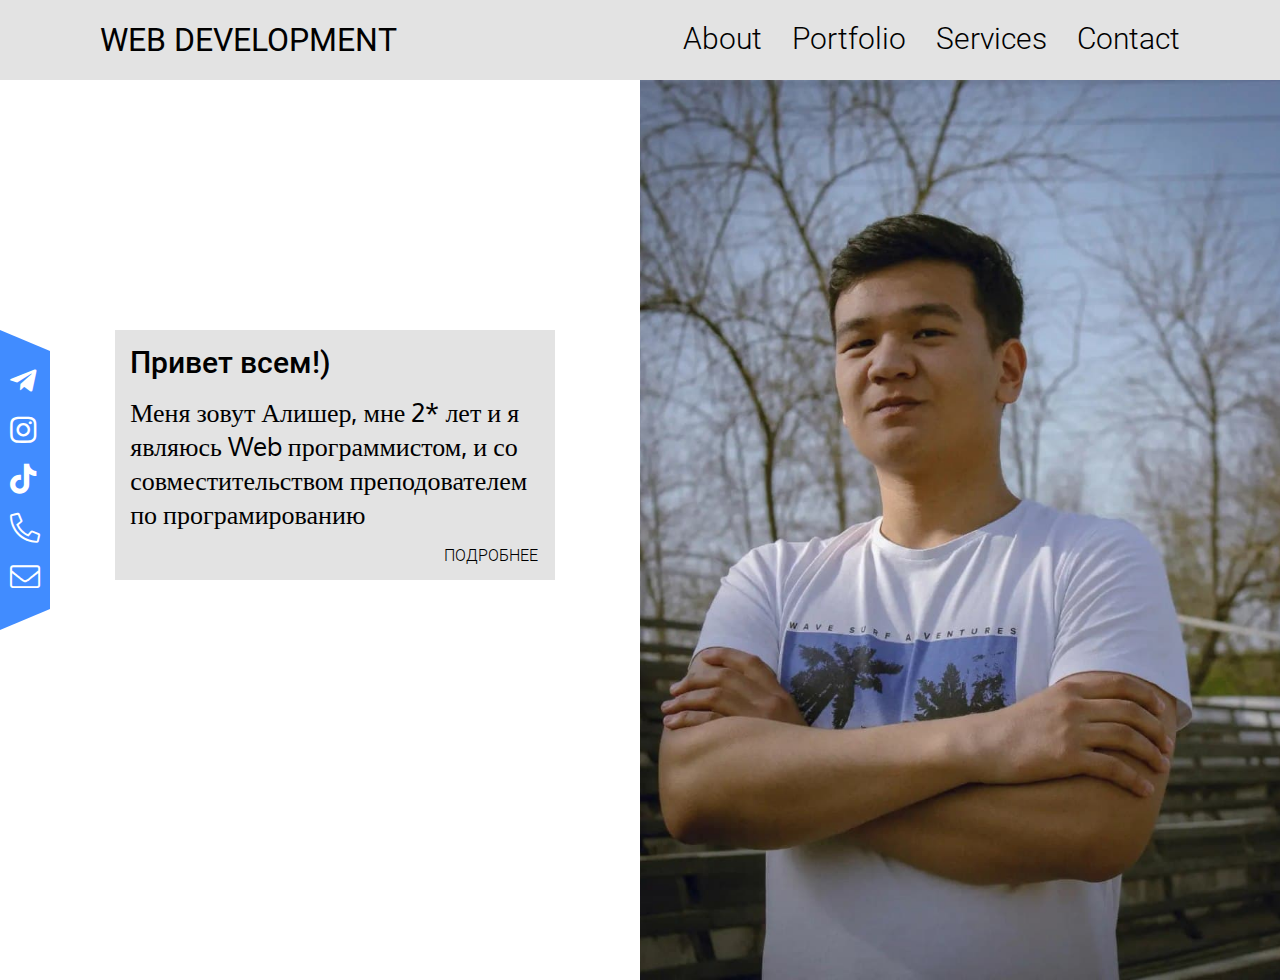
<file: index.html>
<!doctype html><html lang="ru"><head><meta charset="UTF-8"><meta http-equiv="X-UA-Compatible" content="IE=edge"><meta name="viewport" content="width=device-width,initial-scale=1"><link rel="shortcut icon" href="images/mea34dcd85c4387677f6dd.jpg" type="image/x-icon"><link rel="stylesheet" href="https://cdn.jsdelivr.net/npm/swiper@8/swiper-bundle.min.css"/><title>WEB DEVELOPMENT</title><script defer="defer" src="script/main.fa687f1b47d3fbdaea0a.js"></script><link href="style/main.fa687f1b47d3fbdaea0a.css" rel="stylesheet"></head><body><header class="header"><div class="container"><nav class="header__nav"><div class="header__left-block"><h1><a class="header__title" href="index.html" title="Веб программист">WEB DEVELOPMENT</a></h1></div><ul class="header__social-link"><button class="social-link"><i class="fal sosial"></i></button><a href="https://t.me/palmas_dev" title="Телеграмм"><i class="fab telegram header_link-tg"></i></a><a href="https://www.instagram.com/alisher_dev" title="Инстаграмм"><i class="fab instagram header_link-inst"></i></a><a href="https://www.tiktok.com/@palmas_dev?_t=8YhHVWbF3ej&amp;_r=1" title="ТикТок"><i class="fab tiktok header_link-tt"></i></a></ul><button class="header__btn"><span></span></button><ul class="header__list"><li><a class="header__link" href="about.html">About</a></li><li><a class="header__link" href="portfolio.html">Portfolio</a></li><li><a class="header__link" href="services.html">Services</a></li><li><a class="header__link" href="contact.html">Contact</a></li></ul></nav></div></header><main class="main"><img class="main__img" src="images/mea34dcd85c4387677f6dd.jpg" alt="Алишер" title="Алишер"><div class="main__block"><h2 class="main-title">Привет всем!)</h2><p class="main-text">Меня зовут Алишер, мне 2* лет и я являюсь Web программистом, и со совместительством преподователем по програмированию</p><a class="main-link" href="about.html" title="Узнать по подробнее">ПОДРОБНЕЕ</a></div><div class="main__left-block"><a href="https://t.me/palmas_dev" title="Телеграмм"><i class="fab telegram"></i></a><a href="https://www.instagram.com/alisher_dev" title="Инстаграмм"><i class="fab instagram"></i></a><a href="https://www.tiktok.com/@palmas_dev?_t=8YhHVWbF3ej&amp;_r=1" title="ТикТок"><i class="fab tiktok"></i></a><a href="tel: +998993201650" title="Телефон"><i class="fab phone"></i></a><a href="mailto: palmasalik@gmail.com" title="Почта"><i class="fal mail"></i></a></div></main><script src="https://cdn.jsdelivr.net/npm/swiper@8/swiper-bundle.min.js"></script></body></html>
</file>
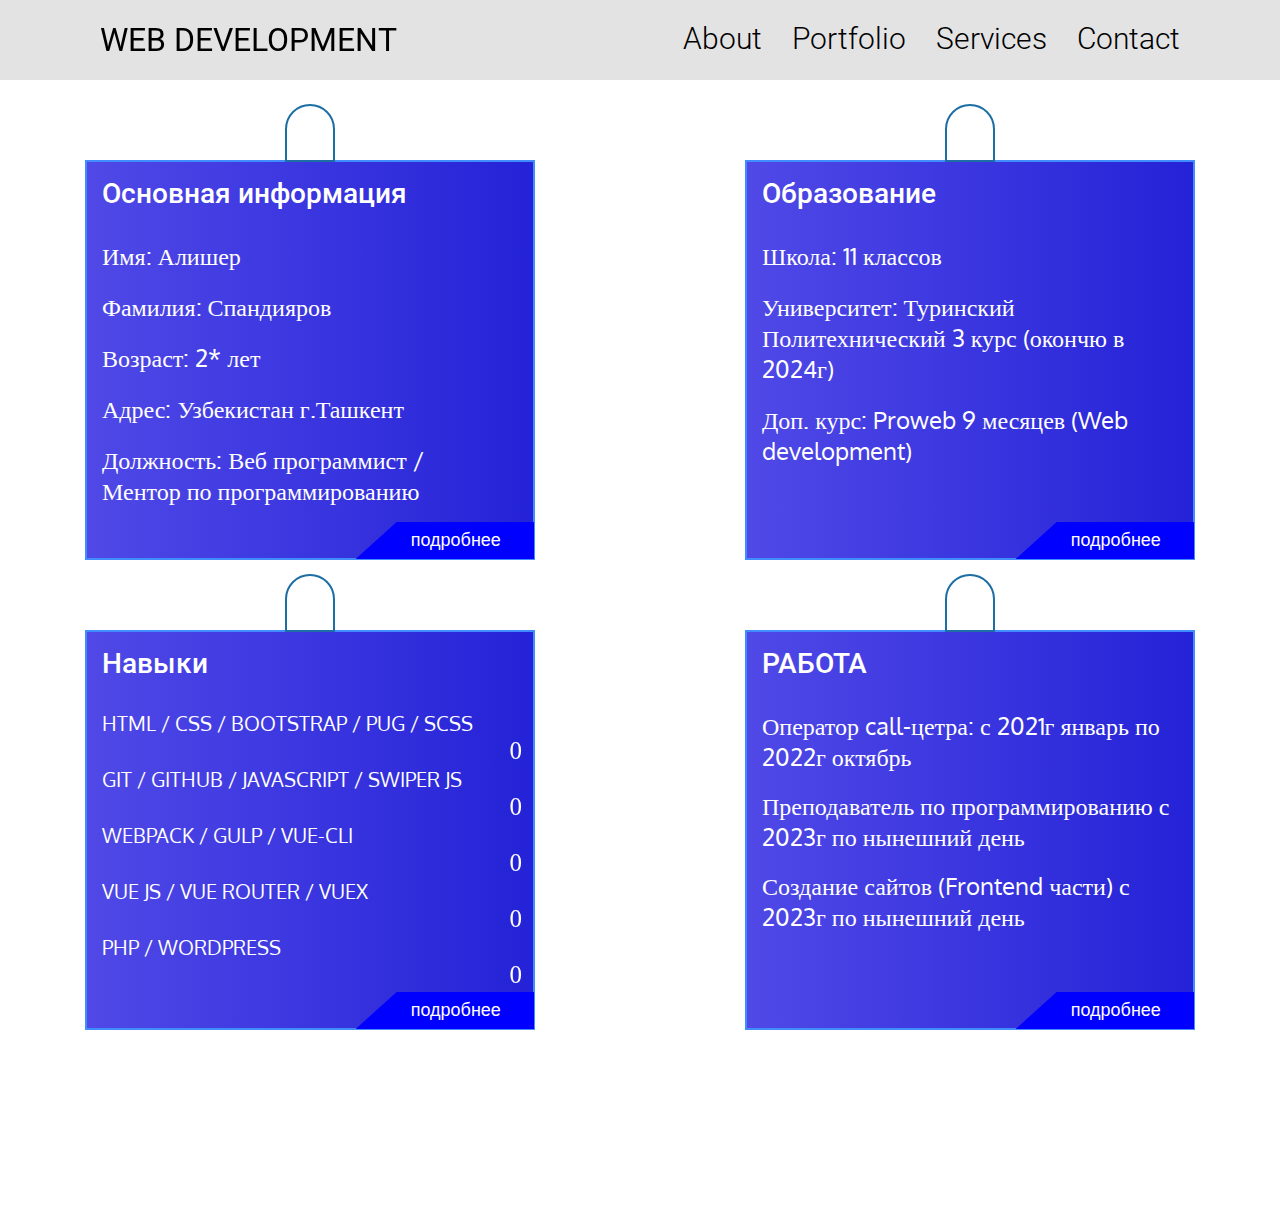
<file: about.html>
<!doctype html><html lang="ru"><head><meta charset="UTF-8"><meta http-equiv="X-UA-Compatible" content="IE=edge"><meta name="viewport" content="width=device-width,initial-scale=1"><link rel="shortcut icon" href="images/mea34dcd85c4387677f6dd.jpg" type="image/x-icon"><link rel="stylesheet" href="https://cdn.jsdelivr.net/npm/swiper@8/swiper-bundle.min.css"/><title>WEB DEVELOPMENT</title><script defer="defer" src="script/main.fa687f1b47d3fbdaea0a.js"></script><link href="style/main.fa687f1b47d3fbdaea0a.css" rel="stylesheet"></head><body><header class="header"><div class="container"><nav class="header__nav"><div class="header__left-block"><h1><a class="header__title" href="index.html" title="Веб программист">WEB DEVELOPMENT</a></h1></div><ul class="header__social-link"><button class="social-link"><i class="fal sosial"></i></button><a href="https://t.me/palmas_dev" title="Телеграмм"><i class="fab telegram header_link-tg"></i></a><a href="https://www.instagram.com/alisher_dev" title="Инстаграмм"><i class="fab instagram header_link-inst"></i></a><a href="https://www.tiktok.com/@palmas_dev?_t=8YhHVWbF3ej&amp;_r=1" title="ТикТок"><i class="fab tiktok header_link-tt"></i></a></ul><button class="header__btn"><span></span></button><ul class="header__list"><li><a class="header__link" href="about.html">About</a></li><li><a class="header__link" href="portfolio.html">Portfolio</a></li><li><a class="header__link" href="services.html">Services</a></li><li><a class="header__link" href="contact.html">Contact</a></li></ul></nav></div></header><section class="main_about"><div class="main_about-all-block"><div class="main_about-info"><i class="fal user"></i><h2 class="main_about-title">Основная информация</h2><p class="main_about-name">Имя: <span>Алишер</span></p><p class="main_about-surname">Фамилия: <span>Спандияров</span></p><p class="main_about-age">Возраст: <span>2* лет</span></p><p class="main_about-location">Адрес: <span>Узбекистан г.Ташкент</span></p><p class="main_about-work">Должность: <span>Веб программист / Ментор по программированию</span></p><button class="main_about-popup">подробнее</button></div><div class="main_about-education"><i class="fal education"></i><h2 class="main_about-title">Образование</h2><p class="main_about-surname">Школа: 11 классов</p><p class="main_about-surname">Университет: Туринский Политехнический 3 курс (окончю в 2024г)</p><p class="main_about-surname">Доп. курс: Proweb 9 месяцев (Web development)</p><button class="main_about-popup">подробнее</button></div><div class="main_about-visibility"><div class="main_about-swiper"><div class="swiper mySwiper"><div class="swiper-wrapper"><div class="swiper-slide"><img class="main_about-swiper-img" src="images/pcf2e2d15bcadc17d78966.jpg" alt=""></div><div class="swiper-slide"><img class="main_about-swiper-img" src="images/aula28fb8d1d522c28affe4.jpg" alt=""></div><div class="swiper-slide"><img class="main_about-swiper-img" src="images/z2dd6b70dd3e485cc81aa6.jpg" alt=""></div><div class="swiper-slide"><img class="main_about-swiper-img" src="images/z36e52a2eced36a615d897.jpg" alt=""></div><div class="swiper-slide"><img class="main_about-swiper-img" src="images/muzey597e36ee882c50d5e5e8.jpg" alt=""></div><div class="swiper-slide"><img class="main_about-swiper-img" src="images/pk6acbcfd10cee706bb3d7.jpg" alt=""></div><div class="swiper-slide"><img class="main_about-swiper-img" src="images/pr88161c171fc684738abe.jpg" alt=""></div><div class="swiper-slide"><img class="main_about-swiper-img" src="images/z49f9b2c9411c1b28db9f5.jpg" alt=""></div><div class="swiper-slide"><img class="main_about-swiper-img" src="images/street766d9cc8d8418b1ca5a2.jpg" alt=""></div><div class="swiper-slide"><img class="main_about-swiper-img" src="images/unil50e163622771f37f4111.jpg" alt=""></div><div class="swiper-slide"><img class="main_about-swiper-img" src="images/z51367c1ab5ff066e1416c.jpg" alt=""></div><div class="swiper-slide"><img class="main_about-swiper-img" src="images/yapo4ab9b36b35e3087f59d9.jpg" alt=""></div></div></div></div><div class="main_about-text"><h3 class="main_about-me">Обо мне</h3><p class="main_about-paragraph">Привет. Меня зовут Алишер. Мне 2* лет, я web программист и преподаю на курсах.</p><p class="main_about-paragraph">Как я попал в эту сферу? В 2020 я окончил 11 классов и поступил в Туринский ВУЗ, но на тот момент я ещё не определился с каким делом я хочу связать свою жизнь. Как и любого другого пацана моего возраста, меня интересовали профессии где хорошо зарабатывают. Я быстро понял, что это сфера IT. И вот, через какое-то время, я уже сижу в первых рядах на курсах по веб программированию Proweb.</p><p class="main_about-paragraph">Сфера, изначально заинтересовавшая меня своими доходами, теперь уже увлекла мой ум. Я реально заинтересовался этой сферой и у меня уже что-то начало получатся. Чтобы оплатить курсы и мой контракт на учебе в Туринском, я пошел на подработку в колл центр. Временами было достаточно сложно совмещать 2 учебы и работу. Но я справился и окончил учебу, я был один из тех кто доучился до конца (курсы длились 9 месяцев) и получил сертификат.</p><p class="main_about-paragraph">В разделе портфолио можно ознакомится с моими работами, а в разделе услуги можно ознакомится с моим пакетом услуг.</p><p class="main_about-paragraph">Я по сей день продолжаю изучать углублённо сферу программирования, ведь технологии никогда не стоят на месте</p><p class="main_about-paragraph">А на данный момент я работаю преподавателем по программированию.</p><p class="main_about-paragraph">Я стал преподавателем потому, что хотел научить младшее, а порой и старшее поколение сферам IT. Ведь многие даже не понимают, что это такое. И как можно просто на этом зарабатывать сидя дома. Так же в ближайшем будущем практически 80% нынешних работ исчезнут, а сфера IT всегда будет востребована.</p><p class="main_about-paragraph">П.с. в свободное время я занимаюсь созданием сайтов и пополнением своего портфолио.</p></div><button class="main_about-close">X</button></div><div class="main_about-skills"><i class="fal robot"></i><h2 class="main_about-title">Навыки</h2><div class="main_about-every-skills"><p class="main_about_list-skills">HTML / CSS / BOOTSTRAP / PUG / SCSS</p><div class="main_about-hidden-line"><div class="main_about-line"><p class="main_about-line-count" data-num="100">0</p></div></div><p class="main_about_list-skills">GIT / GITHUB / JAVASCRIPT / SWIPER JS</p><div class="main_about-hidden-line"><div class="main_about-line2"><p class="main_about-line-count" data-num="90">0</p></div></div><p class="main_about_list-skills">WEBPACK / GULP / VUE-CLI</p><div class="main_about-hidden-line"><div class="main_about-line3"><p class="main_about-line-count" data-num="80">0</p></div></div><p class="main_about_list-skills">VUE JS / VUE ROUTER / VUEX</p><div class="main_about-hidden-line"><div class="main_about-line4"><p class="main_about-line-count" data-num="70">0</p></div></div><p class="main_about_list-skills">PHP / WORDPRESS</p><div class="main_about-hidden-line"><div class="main_about-line5"><p class="main_about-line-count" data-num="60">0</p></div></div></div><button class="main_about-popup">подробнее</button></div><div class="main_about-job"><i class="fal jobicon"></i><h2 class="main_about-title">РАБОТА</h2><p class="main_about-job-list">Оператор call-цетра: с 2021г январь по 2022г октябрь</p><p class="main_about-job-list">Преподаватель по программированию с 2023г по нынешний день</p><p class="main_about-job-list">Создание сайтов (Frontend части) с 2023г по нынешний день</p><button class="main_about-popup">подробнее</button></div></div></section><script src="https://cdn.jsdelivr.net/npm/swiper@8/swiper-bundle.min.js"></script></body></html>
</file>
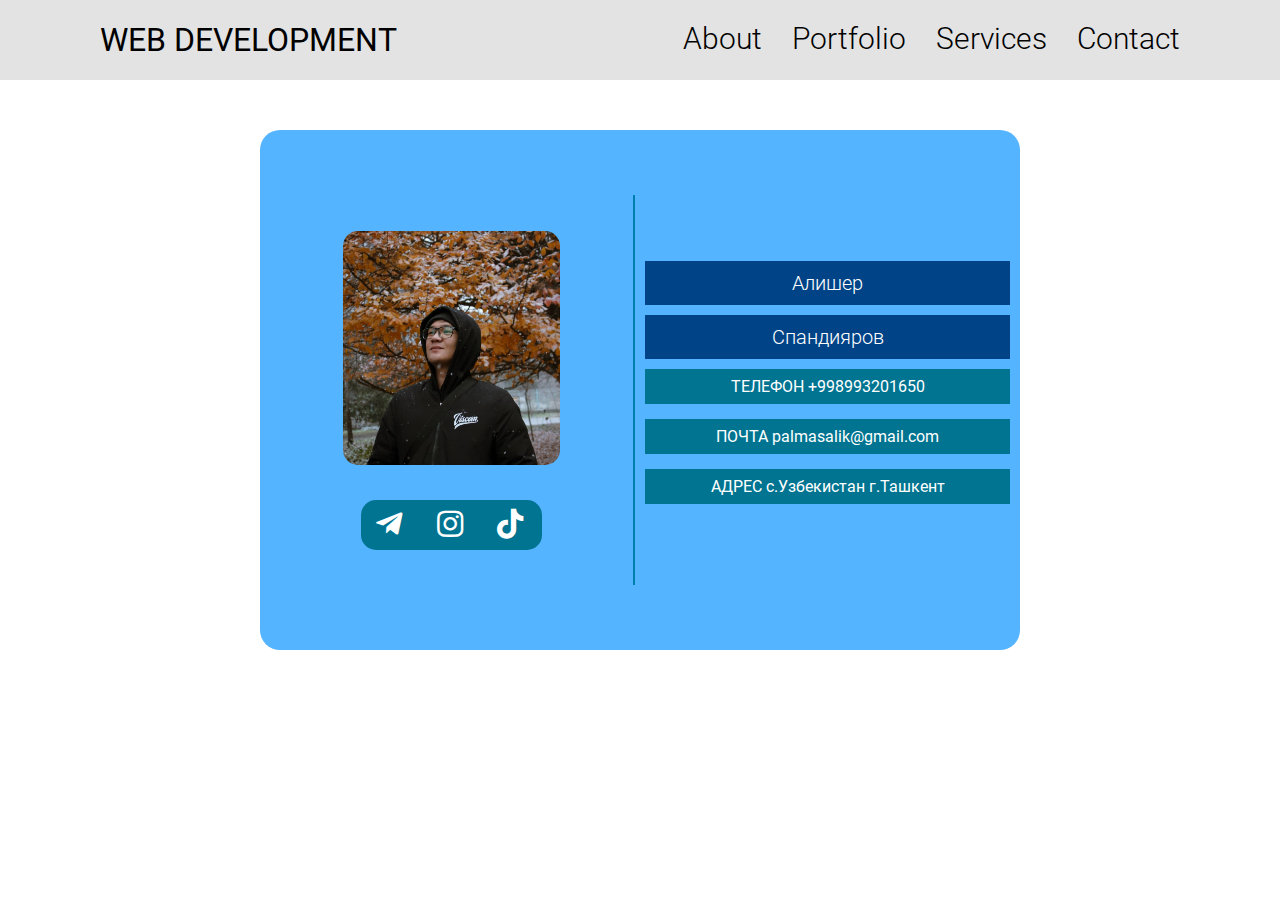
<file: contact.html>
<!doctype html><html lang="ru"><head><meta charset="UTF-8"><meta http-equiv="X-UA-Compatible" content="IE=edge"><meta name="viewport" content="width=device-width,initial-scale=1"><link rel="shortcut icon" href="images/mea34dcd85c4387677f6dd.jpg" type="image/x-icon"><link rel="stylesheet" href="https://cdn.jsdelivr.net/npm/swiper@8/swiper-bundle.min.css"/><title>WEB DEVELOPMENT</title><script defer="defer" src="script/main.fa687f1b47d3fbdaea0a.js"></script><link href="style/main.fa687f1b47d3fbdaea0a.css" rel="stylesheet"></head><body><header class="header"><div class="container"><nav class="header__nav"><div class="header__left-block"><h1><a class="header__title" href="index.html" title="Веб программист">WEB DEVELOPMENT</a></h1></div><ul class="header__social-link"><button class="social-link"><i class="fal sosial"></i></button><a href="https://t.me/palmas_dev" title="Телеграмм"><i class="fab telegram header_link-tg"></i></a><a href="https://www.instagram.com/alisher_dev" title="Инстаграмм"><i class="fab instagram header_link-inst"></i></a><a href="https://www.tiktok.com/@palmas_dev?_t=8YhHVWbF3ej&amp;_r=1" title="ТикТок"><i class="fab tiktok header_link-tt"></i></a></ul><button class="header__btn"><span></span></button><ul class="header__list"><li><a class="header__link" href="about.html">About</a></li><li><a class="header__link" href="portfolio.html">Portfolio</a></li><li><a class="header__link" href="services.html">Services</a></li><li><a class="header__link" href="contact.html">Contact</a></li></ul></nav></div></header><section class="main_contact"><div class="main_contact-block"><div class="main_contact-left"><img class="main_contact-img" src="images/z195d9587791e14750fd76.jpg" alt="Алишер" title="Алишер"><div class="main_contact-bottom"><a href="https://t.me/palmas_dev" title="Телеграмм"><i class="fab telegram"></i></a><a href="https://www.instagram.com/alisher_dev" title="Инстаграмм"><i class="fab instagram"></i></a><a href="https://www.tiktok.com/@palmas_dev?_t=8YhHVWbF3ej&amp;_r=1" title="ТикТок"><i class="fab tiktok"></i></a></div></div><div class="main_contact-right"><p class="main_contact-pr" title="Имя">Алишер</p><p class="main_contact-pr" title="Фамилия">Спандияров</p><li class="main_contact-li"><a class="main_contact-link" href="tel: +998993201650" title="Телефон">ТЕЛЕФОН +998993201650</a></li><li class="main_contact-li"><a class="main_contact-link" href="mailto: palmasalik@gmail.com" title="Почта">ПОЧТА palmasalik@gmail.com</a></li><li class="main_contact-li"><a class="main_contact-link" href="https://www.google.com/maps/place/%D0%A2%D0%B0%D1%88%D0%BA%D0%B5%D0%BD%D1%82,+%D0%A3%D0%B7%D0%B1%D0%B5%D0%BA%D0%B8%D1%81%D1%82%D0%B0%D0%BD/@41.2827706,69.1392838,11z/data=!3m1!4b1!4m5!3m4!1s0x38ae8b0cc379e9c3:0xa5a9323b4aa5cb98!8m2!3d41.2994958!4d69.2400734?hl=ru-KG" title="Адрес">АДРЕС с.Узбекистан г.Ташкент</a></li></div></div></section><script src="https://cdn.jsdelivr.net/npm/swiper@8/swiper-bundle.min.js"></script></body></html>
</file>
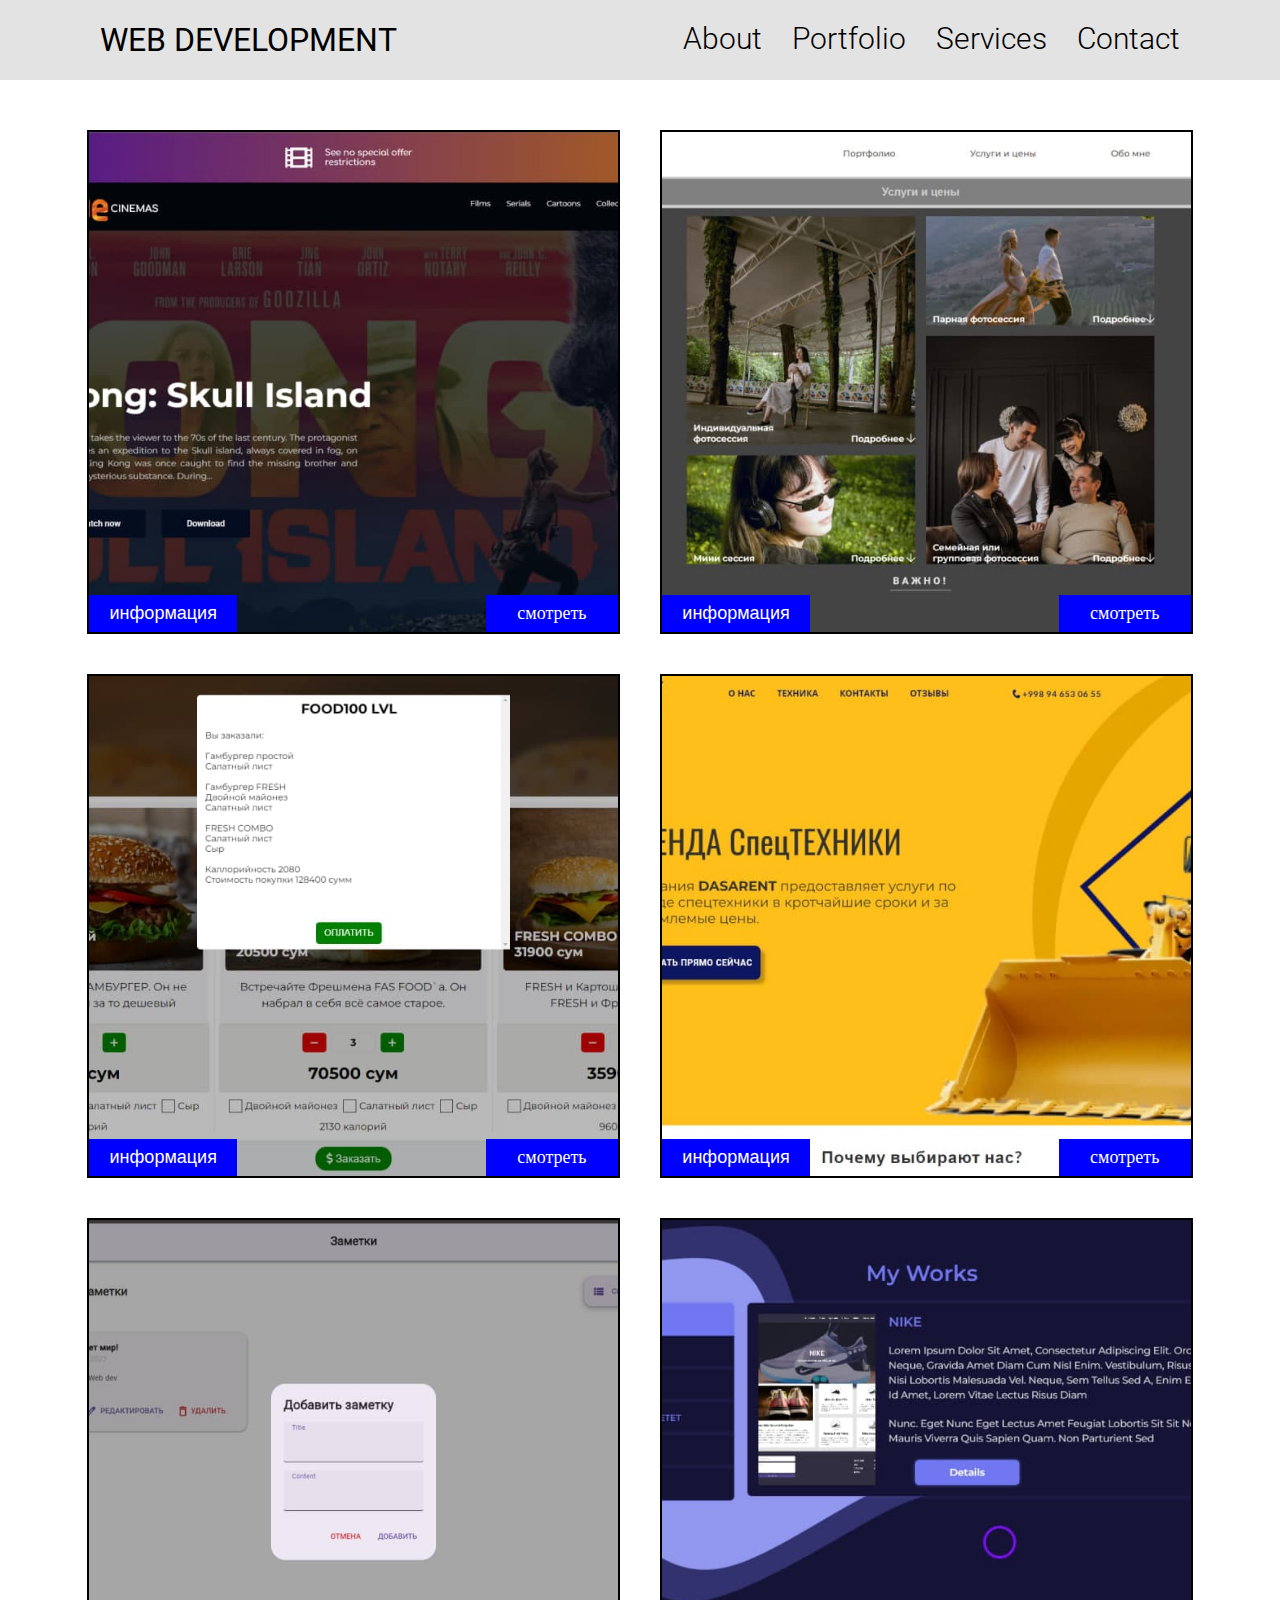
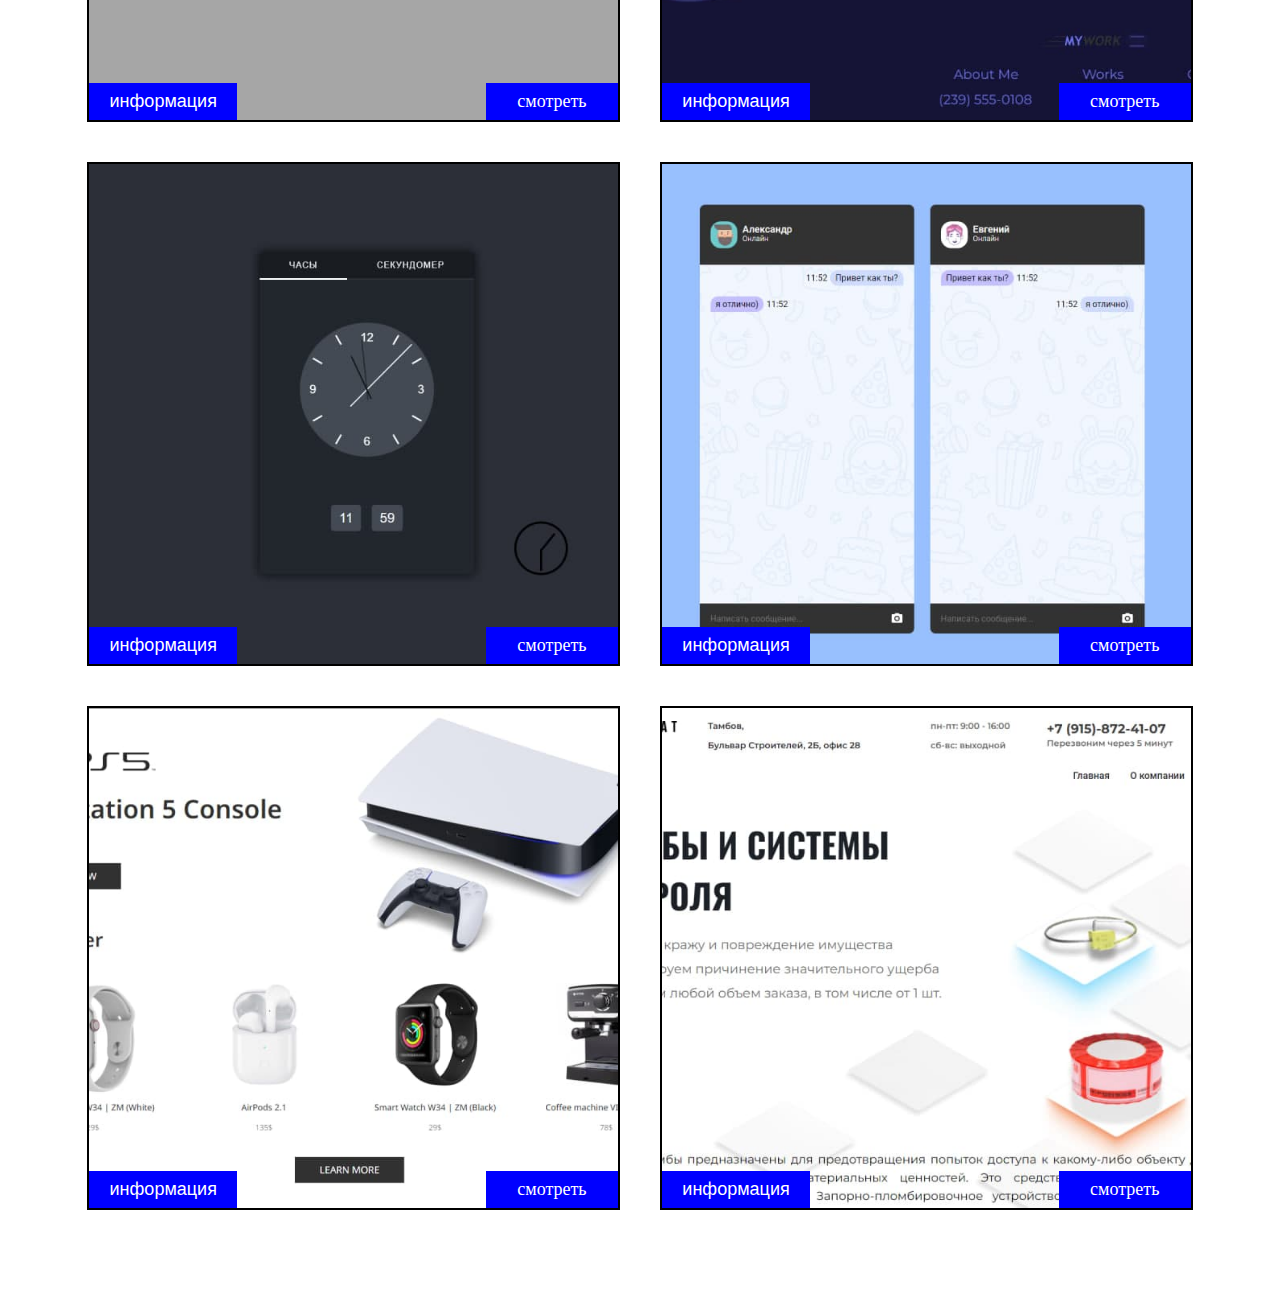
<file: portfolio.html>
<!doctype html><html lang="ru"><head><meta charset="UTF-8"><meta http-equiv="X-UA-Compatible" content="IE=edge"><meta name="viewport" content="width=device-width,initial-scale=1"><link rel="shortcut icon" href="images/mea34dcd85c4387677f6dd.jpg" type="image/x-icon"><link rel="stylesheet" href="https://cdn.jsdelivr.net/npm/swiper@8/swiper-bundle.min.css"/><title>WEB DEVELOPMENT</title><script defer="defer" src="script/main.fa687f1b47d3fbdaea0a.js"></script><link href="style/main.fa687f1b47d3fbdaea0a.css" rel="stylesheet"></head><body><header class="header"><div class="container"><nav class="header__nav"><div class="header__left-block"><h1><a class="header__title" href="index.html" title="Веб программист">WEB DEVELOPMENT</a></h1></div><ul class="header__social-link"><button class="social-link"><i class="fal sosial"></i></button><a href="https://t.me/palmas_dev" title="Телеграмм"><i class="fab telegram header_link-tg"></i></a><a href="https://www.instagram.com/alisher_dev" title="Инстаграмм"><i class="fab instagram header_link-inst"></i></a><a href="https://www.tiktok.com/@palmas_dev?_t=8YhHVWbF3ej&amp;_r=1" title="ТикТок"><i class="fab tiktok header_link-tt"></i></a></ul><button class="header__btn"><span></span></button><ul class="header__list"><li><a class="header__link" href="about.html">About</a></li><li><a class="header__link" href="portfolio.html">Portfolio</a></li><li><a class="header__link" href="services.html">Services</a></li><li><a class="header__link" href="contact.html">Contact</a></li></ul></nav></div></header><section class="main_portfolio"><div class="main_portfolio-close-showtext"></div><div class="main_portfolio-all-block"><div class="main_portfolio-block"><img class="main_portfolio-video" src="images/cinema6e9a15a29da5905fa0ce.jpg" alt="VUE CINEMAS" title="VUE CINEMAS"><a class="main_portfolio-link" href="https://palmasalik.github.io/vue-cinima/">смотреть</a><button class="main_portfolio-show-text">информация</button><div class="main_portfolio-show-block"><p class="main_portfolio-show-paragraph">О САЙТЕ.</p><p class="main_portfolio-show-paragraph">Название: VUE CINEMAS.</p><p class="main_portfolio-show-paragraph">Стек используемых технологий: HTML, CSS.</p><p class="main_portfolio-show-paragraph">Анимация: Hover.</p><p class="main_portfolio-show-paragraph">Описание: Стандартная вёрстка, присутствует hover анимация, также используются grid технология. Загружен на GITHUB для просмотра.</p><button class="main_portfolio-close-text">закрыть</button></div></div><div class="main_portfolio-block"><img class="main_portfolio-video" src="images/photo2568b05b575b1226f329.jpg" alt="PHOTO" title="PHOTO"><a class="main_portfolio-link" href="https://palmasalik.github.io/Dana_Photo/">смотреть</a><button class="main_portfolio-show-text">информация</button><div class="main_portfolio-show-block"><p class="main_portfolio-show-paragraph">О САЙТЕ.</p><p class="main_portfolio-show-paragraph">Название: PHOTO.</p><p class="main_portfolio-show-paragraph">Стек используемых технологий: WEBPACK, PUG, SCSS, SWIPER JS, JAVASCRIPT.</p><p class="main_portfolio-show-paragraph">Анимация: Hover, Click, Preloader и т.д.</p><p class="main_portfolio-show-paragraph">Описание: Pro верстка, используется сборщик webpack для оптимизации сайта, ещё препроцессоры pug для html, и scss для css для упрощения верстки. Также используется библиотека swiper js для красивой карусели. Javascript используется для кликабельности кнопок и разных анимаций. Загружен на GITHUB для просмотра.</p><button class="main_portfolio-close-text">закрыть</button></div></div><div class="main_portfolio-block"><img class="main_portfolio-video" src="images/burgerf37c772f745be8d2deb5.jpg" alt="FOOD" title="FOOD"><a class="main_portfolio-link" href="https://palmasalik.github.io/Burger/">смотреть</a><button class="main_portfolio-show-text">информация</button><div class="main_portfolio-show-block"><p class="main_portfolio-show-paragraph">О САЙТЕ.</p><p class="main_portfolio-show-paragraph">Название: FOOD.</p><p class="main_portfolio-show-paragraph">Стек используемых технологий: HTML, CSS, JAVASCRIPT.</p><p class="main_portfolio-show-paragraph">Анимация: Hover, Click.</p><p class="main_portfolio-show-paragraph">Описание: Используется чистый JavaScript для подсчёта суммы выбранного блока, стандартная верстка. Загружен на GITHUB для просмотра.</p><button class="main_portfolio-close-text">закрыть</button></div></div><div class="main_portfolio-block"><img class="main_portfolio-video" src="images/rent562b52fae3cc0f3bfd56.jpg" alt="DASARENT" title="DASARENT"><a class="main_portfolio-link" href="https://palmasalik.github.io/gulp/">смотреть </a><button class="main_portfolio-show-text">информация</button><div class="main_portfolio-show-block"><p class="main_portfolio-show-paragraph">О САЙТЕ.</p><p class="main_portfolio-show-paragraph">Название: DASARENT.</p><p class="main_portfolio-show-paragraph">Стек используемых технологий: GULP, HTML, SCSS, SWIPER JS.</p><p class="main_portfolio-show-paragraph">Анимация: Hover.</p><p class="main_portfolio-show-paragraph">Описание: Pro верстка, используется сборщик gulp, ещё препроцессор scss для css. Также используется библиотека swiper js для красивой карусели. JavaScript используется для анимации. Загружен на GITHUB для просмотра.</p><button class="main_portfolio-close-text">закрыть</button></div></div><div class="main_portfolio-block"><img class="main_portfolio-video" src="images/todo448513a7c54d91bd011c.jpg" alt="TODO" title="TODO"><a class="main_portfolio-link" href="https://palmasalik.github.io/TODO/">смотреть </a><button class="main_portfolio-show-text">информация</button><div class="main_portfolio-show-block"><p class="main_portfolio-show-paragraph">О САЙТЕ.</p><p class="main_portfolio-show-paragraph">Название: TODO.</p><p class="main_portfolio-show-paragraph">Стек используемых технологий: VUE JS, VUE-CLI.</p><p class="main_portfolio-show-paragraph">Анимация: Hover.</p><p class="main_portfolio-show-paragraph">Описание: Это веб приложение собранное на сборщике vue-cli с использованием фреймворка vue js. Работающий перевод (ру-узб), работающий поиск по title, редактирование заметок присутствует, также grid сетка присутствует. Загружен на GITHUB для просмотра.</p><button class="main_portfolio-close-text">закрыть</button></div></div><div class="main_portfolio-block"><img class="main_portfolio-video" src="images/workb046e7481e8dc90f9770.jpg" alt="MY WORK" title="MY WORK"><a class="main_portfolio-link" href="https://palmasalik.github.io/my-works/">смотреть </a><button class="main_portfolio-show-text">информация</button><div class="main_portfolio-show-block"><p class="main_portfolio-show-paragraph">О САЙТЕ.</p><p class="main_portfolio-show-paragraph">Название: MY WORK.</p><p class="main_portfolio-show-paragraph">Стек используемых технологий: HTML, CSS, BOOTSTRAP.</p><p class="main_portfolio-show-paragraph">Анимация: Hover.</p><p class="main_portfolio-show-paragraph">Описание: Стандартная верстка, используется библиотека bootstrap для красивой карусели и accardion. Загружен на GITHUB для просмотра.</p><button class="main_portfolio-close-text">закрыть</button></div></div><div class="main_portfolio-block"><img class="main_portfolio-video" src="images/clock52dcf019cd7013c2576f.jpg" alt="CLOCK" title="CLOCK"><a class="main_portfolio-link" href="https://palmasalik.github.io/Clock/">смотреть </a><button class="main_portfolio-show-text">информация</button><div class="main_portfolio-show-block"><p class="main_portfolio-show-paragraph">О САЙТЕ.</p><p class="main_portfolio-show-paragraph">Название: CLOCK.</p><p class="main_portfolio-show-paragraph">Стек используемых технологий: HTML, CSS, JAVASCRIPT.</p><p class="main_portfolio-show-paragraph">Анимация: Hover отсутствует.</p><p class="main_portfolio-show-paragraph">Описание: Это веб приложение использует чистый JavaScript для работоспособности часов и таймера. Загружен на GITHUB для просмотра.</p><button class="main_portfolio-close-text">закрыть</button></div></div><div class="main_portfolio-block"><img class="main_portfolio-video" src="images/chatc825a39fd538a0ddfbb0.jpg" alt="VUE CHAT" title="VUE CHAT"><a class="main_portfolio-link" href="https://palmasalik.github.io/VUE_CHAT/">смотреть </a><button class="main_portfolio-show-text">информация</button><div class="main_portfolio-show-block"><p class="main_portfolio-show-paragraph">О САЙТЕ.</p><p class="main_portfolio-show-paragraph">Название: VUE CHAT.</p><p class="main_portfolio-show-paragraph">Стек используемых технологий: VUE JS, VUE-CLI.</p><p class="main_portfolio-show-paragraph">Анимация: Hover отсутствует.</p><p class="main_portfolio-show-paragraph">Описание: Это веб приложение использует сборщик vue-cli, написан полностью на vue js. Односторонний чат с отправкой в точности по времени, так же можно отправлять картинки с ссылкой по url. Загружен на GITHUB для просмотра.</p><button class="main_portfolio-close-text">закрыть</button></div></div><div class="main_portfolio-block"><img class="main_portfolio-video" src="images/openaf5c0c6b254386e8d3a4.jpg" alt="OPEN SHOP" title="OPEN SHOP"><a class="main_portfolio-link" href="https://palmasalik.github.io/Open_Shop/">смотреть </a><button class="main_portfolio-show-text">информация</button><div class="main_portfolio-show-block"><p class="main_portfolio-show-paragraph">О САЙТЕ.</p><p class="main_portfolio-show-paragraph">Название: OPEN SHOP.</p><p class="main_portfolio-show-paragraph">Стек используемых технологий: HTML, CSS, BOOTSTRAP.</p><p class="main_portfolio-show-paragraph">Анимация: Hover.</p><p class="main_portfolio-show-paragraph">Описание: Стандартная вёрстка, на html, css, bootstrap. Загружен на GITHUB для просмотра.</p><button class="main_portfolio-close-text">закрыть</button></div></div><div class="main_portfolio-block"><img class="main_portfolio-video" src="images/ta73b2b7c320ec5c1e6dd.jpg" alt="АЛЬТЕРНАТИВА Т" title="АЛЬТЕРНАТИВА Т"><a class="main_portfolio-link" href="https://palmasalik.github.io/portfolio1/">смотреть </a><button class="main_portfolio-show-text">информация</button><div class="main_portfolio-show-block"><p class="main_portfolio-show-paragraph">О САЙТЕ.</p><p class="main_portfolio-show-paragraph">Название: АЛЬТЕРНАТИВА Т.</p><p class="main_portfolio-show-paragraph">Стек используемых технологий: HTML, CSS, BOOTSTRAP.</p><p class="main_portfolio-show-paragraph">Анимация: Hover.</p><p class="main_portfolio-show-paragraph">Описание: Стандартная вёрстка, на html, css, bootstrap. Загружен на GITHUB для просмотра.</p><button class="main_portfolio-close-text">закрыть</button></div></div></div><div class="main_portfolio-all-block-tel"><div class="main_portfolio-block"><img class="main_portfolio-video" src="images/tel198285fd42c6d17887102.jpg" alt="VUE CINEMAS" title="VUE CINEMAS"><a class="main_portfolio-link" href="https://palmasalik.github.io/vue-cinima/">смотреть</a><button class="main_portfolio-show-text">информация</button><div class="main_portfolio-show-block"><p class="main_portfolio-show-paragraph">О САЙТЕ.</p><p class="main_portfolio-show-paragraph">Название: VUE CINEMAS.</p><p class="main_portfolio-show-paragraph">Стек используемых технологий: HTML, CSS.</p><p class="main_portfolio-show-paragraph">Анимация: Hover.</p><p class="main_portfolio-show-paragraph">Описание: Стандартная вёрстка, присутствует hover анимация, также используются grid технология. Загружен на GITHUB для просмотра.</p><button class="main_portfolio-close-text">закрыть</button></div></div><div class="main_portfolio-block"><img class="main_portfolio-video" src="images/tel2f233d9fd8ddad6a950da.jpg" alt="PHOTO" title="PHOTO"><a class="main_portfolio-link" href="https://palmasalik.github.io/Dana_Photo/">смотреть </a><button class="main_portfolio-show-text">информация</button><div class="main_portfolio-show-block"><p class="main_portfolio-show-paragraph">О САЙТЕ.</p><p class="main_portfolio-show-paragraph">Название: PHOTO.</p><p class="main_portfolio-show-paragraph">Стек используемых технологий: WEBPACK, PUG, SCSS, SWIPER JS, JAVASCRIPT.</p><p class="main_portfolio-show-paragraph">Анимация: Hover, Click, Preloader и т.д.</p><p class="main_portfolio-show-paragraph">Описание: Pro верстка, используется сборщик webpack для оптимизации сайта, ещё препроцессоры pug для html, и scss для css для упрощения верстки. Также используется библиотека swiper js для красивой карусели. Javascript используется для кликабельности кнопок и разных анимаций. Загружен на GITHUB для просмотра.</p><button class="main_portfolio-close-text">закрыть</button></div></div><div class="main_portfolio-block"><img class="main_portfolio-video" src="images/tel375a1077002674ab41757.jpg" alt="FOOD" title="FOOD"><a class="main_portfolio-link" href="https://palmasalik.github.io/Burger/">смотреть </a><button class="main_portfolio-show-text">информация</button><div class="main_portfolio-show-block"><p class="main_portfolio-show-paragraph">О САЙТЕ.</p><p class="main_portfolio-show-paragraph">Название: FOOD.</p><p class="main_portfolio-show-paragraph">Стек используемых технологий: HTML, CSS, JAVASCRIPT.</p><p class="main_portfolio-show-paragraph">Анимация: Hover, Click.</p><p class="main_portfolio-show-paragraph">Описание: Используется чистый JavaScript для подсчёта суммы выбранного блока, стандартная верстка. Загружен на GITHUB для просмотра.</p><button class="main_portfolio-close-text">закрыть</button></div></div><div class="main_portfolio-block"><img class="main_portfolio-video" src="images/tel4e435e117067d875c5bd2.jpg" alt="DASARENT" title="DASARENT"><a class="main_portfolio-link" href="https://palmasalik.github.io/gulp/">смотреть </a><button class="main_portfolio-show-text">информация</button><div class="main_portfolio-show-block"><p class="main_portfolio-show-paragraph">О САЙТЕ.</p><p class="main_portfolio-show-paragraph">Название: DASARENT.</p><p class="main_portfolio-show-paragraph">Стек используемых технологий: GULP, HTML, SCSS, SWIPER JS.</p><p class="main_portfolio-show-paragraph">Анимация: Hover.</p><p class="main_portfolio-show-paragraph">Описание: Pro верстка, используется сборщик gulp, ещё препроцессор scss для css. Также используется библиотека swiper js для красивой карусели. JavaScript используется для анимации. Загружен на GITHUB для просмотра.</p><button class="main_portfolio-close-text">закрыть</button></div></div><div class="main_portfolio-block"><img class="main_portfolio-video" src="images/tel53f348d6f7c3452286e16.jpg" alt="TODO" title="TODO"><a class="main_portfolio-link" href="https://palmasalik.github.io/TODO/">смотреть </a><button class="main_portfolio-show-text">информация</button><div class="main_portfolio-show-block"><p class="main_portfolio-show-paragraph">О САЙТЕ.</p><p class="main_portfolio-show-paragraph">Название: TODO.</p><p class="main_portfolio-show-paragraph">Стек используемых технологий: VUE JS, VUE-CLI.</p><p class="main_portfolio-show-paragraph">Анимация: Hover.</p><p class="main_portfolio-show-paragraph">Описание: Это веб приложение собранное на сборщике vue-cli с использованием фреймворка vue js. Работающий перевод (ру-узб), работающий поиск по title, редактирование заметок присутствует, также grid сетка присутствует. Загружен на GITHUB для просмотра.</p><button class="main_portfolio-close-text">закрыть</button></div></div><div class="main_portfolio-block"><img class="main_portfolio-video" src="images/tel6894861474e9aed707c2d.jpg" alt="MY WORK" title="MY WORK"><a class="main_portfolio-link" href="https://palmasalik.github.io/my-works/">смотреть</a><button class="main_portfolio-show-text">информация</button><div class="main_portfolio-show-block"><p class="main_portfolio-show-paragraph">О САЙТЕ.</p><p class="main_portfolio-show-paragraph">Название: MY WORK.</p><p class="main_portfolio-show-paragraph">Стек используемых технологий: HTML, CSS, BOOTSTRAP.</p><p class="main_portfolio-show-paragraph">Анимация: Hover.</p><p class="main_portfolio-show-paragraph">Описание: Стандартная верстка, используется библиотека bootstrap для красивой карусели и accardion. Загружен на GITHUB для просмотра.</p><button class="main_portfolio-close-text">закрыть</button></div></div><div class="main_portfolio-block"><img class="main_portfolio-video" src="images/tel7dea97a735472b44bb382.jpg" alt="CLOCK" title="CLOCK"><a class="main_portfolio-link" href="https://palmasalik.github.io/Clock/">смотреть</a><button class="main_portfolio-show-text">информация</button><div class="main_portfolio-show-block"><p class="main_portfolio-show-paragraph">О САЙТЕ.</p><p class="main_portfolio-show-paragraph">Название: CLOCK.</p><p class="main_portfolio-show-paragraph">Стек используемых технологий: HTML, CSS, JAVASCRIPT.</p><p class="main_portfolio-show-paragraph">Анимация: Hover отсутствует.</p><p class="main_portfolio-show-paragraph">Описание: Это веб приложение использует чистый JavaScript для работоспособности часов и таймера. Загружен на GITHUB для просмотра.</p><button class="main_portfolio-close-text">закрыть</button></div></div><div class="main_portfolio-block"><img class="main_portfolio-video" src="images/tel834872f1e91af5b700aa6.jpg" alt="VUE CHAT" title="VUE CHAT"><a class="main_portfolio-link" href="https://palmasalik.github.io/VUE_CHAT/">смотреть </a><button class="main_portfolio-show-text">информация</button><div class="main_portfolio-show-block"><p class="main_portfolio-show-paragraph">О САЙТЕ.</p><p class="main_portfolio-show-paragraph">Название: VUE CHAT.</p><p class="main_portfolio-show-paragraph">Стек используемых технологий: VUE JS, VUE-CLI.</p><p class="main_portfolio-show-paragraph">Анимация: Hover отсутствует.</p><p class="main_portfolio-show-paragraph">Описание: Это веб приложение использует сборщик vue-cli, написан полностью на vue js. Односторонний чат с отправкой в точности по времени, так же можно отправлять картинки с ссылкой по url. Загружен на GITHUB для просмотра.</p><button class="main_portfolio-close-text">закрыть</button></div></div><div class="main_portfolio-block"><img class="main_portfolio-video" src="images/tel94c9c5aee6ea52c219368.jpg" alt="OPEN SHOP" title="OPEN SHOP"><a class="main_portfolio-link" href="https://palmasalik.github.io/Open_Shop/">смотреть</a><button class="main_portfolio-show-text">информация</button><div class="main_portfolio-show-block"><p class="main_portfolio-show-paragraph">О САЙТЕ.</p><p class="main_portfolio-show-paragraph">Название: OPEN SHOP.</p><p class="main_portfolio-show-paragraph">Стек используемых технологий: HTML, CSS, BOOTSTRAP.</p><p class="main_portfolio-show-paragraph">Анимация: Hover.</p><p class="main_portfolio-show-paragraph">Описание: Стандартная вёрстка, на html, css, bootstrap. Загружен на GITHUB для просмотра.</p><button class="main_portfolio-close-text">закрыть</button></div></div><div class="main_portfolio-block"><img class="main_portfolio-video" src="images/tel100ebcc0cb169987153bec.jpg" alt="АЛЬТЕРНАТИВА Т" title="АЛЬТЕРНАТИВА Т"><a class="main_portfolio-link" href="https://palmasalik.github.io/portfolio1/">смотреть</a><button class="main_portfolio-show-text">информация</button><div class="main_portfolio-show-block"><p class="main_portfolio-show-paragraph">О САЙТЕ.</p><p class="main_portfolio-show-paragraph">Название: АЛЬТЕРНАТИВА Т.</p><p class="main_portfolio-show-paragraph">Стек используемых технологий: HTML, CSS, BOOTSTRAP.</p><p class="main_portfolio-show-paragraph">Анимация: Hover.</p><p class="main_portfolio-show-paragraph">Описание: Стандартная вёрстка, на html, css, bootstrap. Загружен на GITHUB для просмотра.</p><button class="main_portfolio-close-text">закрыть</button></div></div></div></section><script src="https://cdn.jsdelivr.net/npm/swiper@8/swiper-bundle.min.js"></script></body></html>
</file>
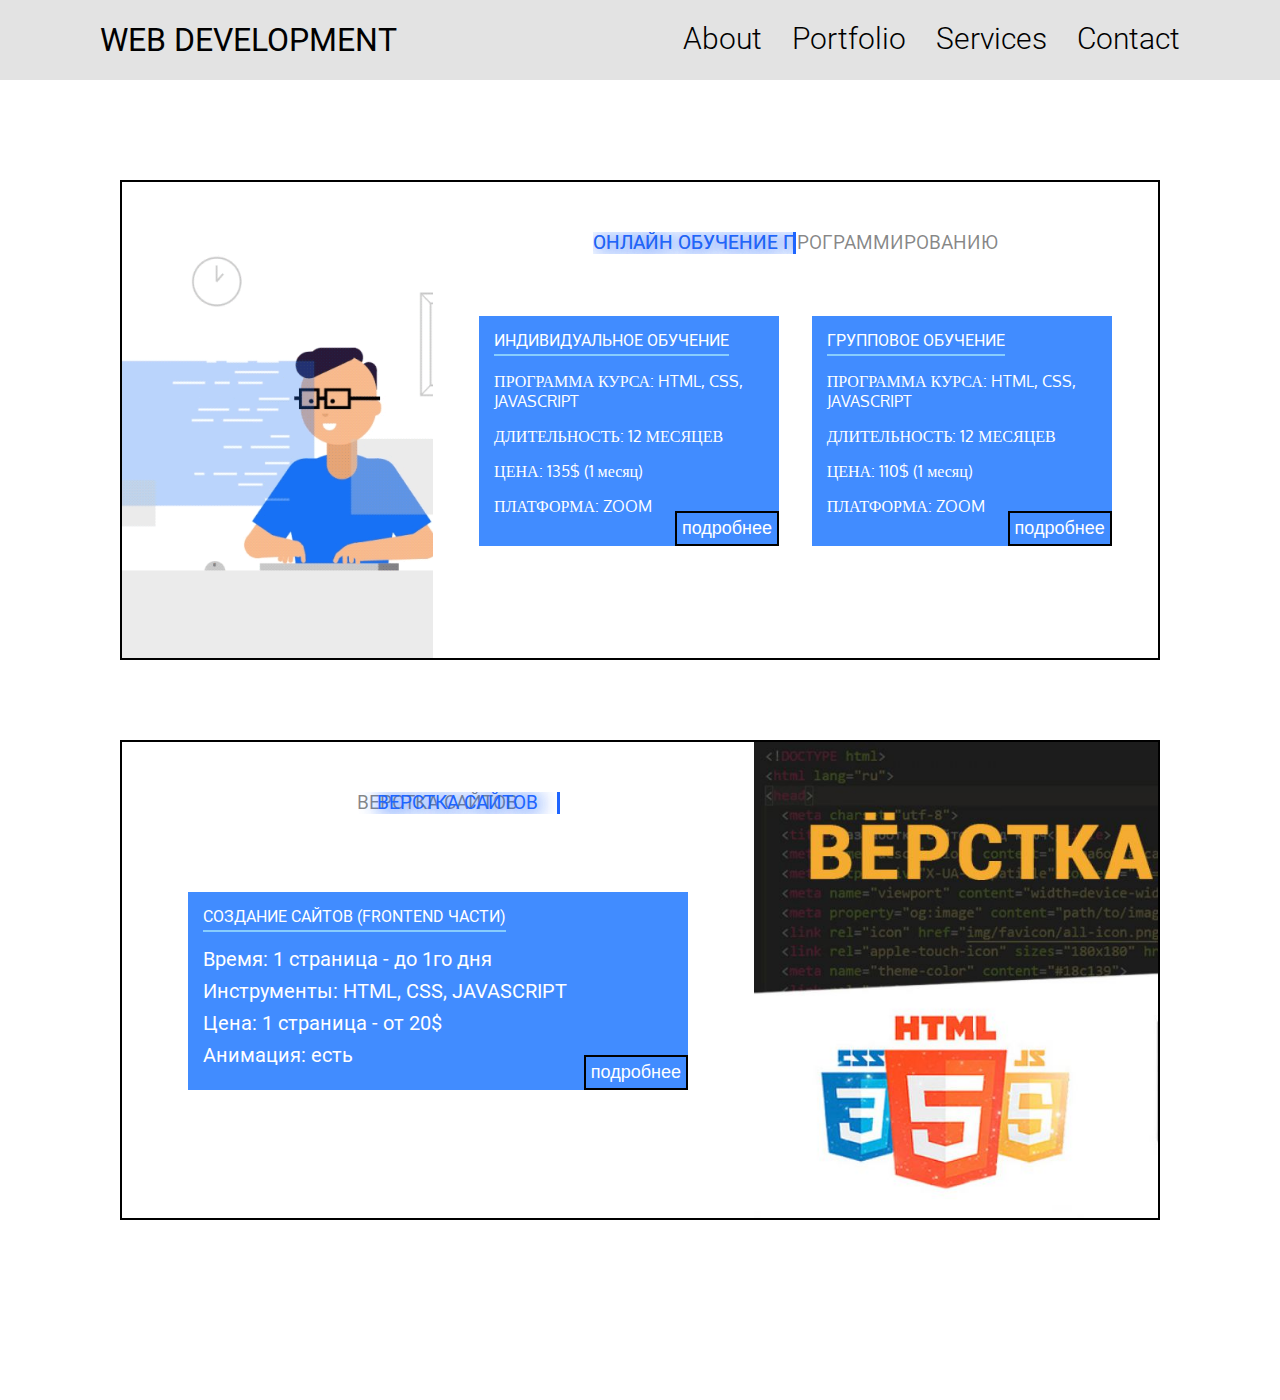
<file: services.html>
<!doctype html><html lang="ru"><head><meta charset="UTF-8"><meta http-equiv="X-UA-Compatible" content="IE=edge"><meta name="viewport" content="width=device-width,initial-scale=1"><link rel="shortcut icon" href="images/mea34dcd85c4387677f6dd.jpg" type="image/x-icon"><link rel="stylesheet" href="https://cdn.jsdelivr.net/npm/swiper@8/swiper-bundle.min.css"/><title>WEB DEVELOPMENT</title><script defer="defer" src="script/main.fa687f1b47d3fbdaea0a.js"></script><link href="style/main.fa687f1b47d3fbdaea0a.css" rel="stylesheet"></head><body><header class="header"><div class="container"><nav class="header__nav"><div class="header__left-block"><h1><a class="header__title" href="index.html" title="Веб программист">WEB DEVELOPMENT</a></h1></div><ul class="header__social-link"><button class="social-link"><i class="fal sosial"></i></button><a href="https://t.me/palmas_dev" title="Телеграмм"><i class="fab telegram header_link-tg"></i></a><a href="https://www.instagram.com/alisher_dev" title="Инстаграмм"><i class="fab instagram header_link-inst"></i></a><a href="https://www.tiktok.com/@palmas_dev?_t=8YhHVWbF3ej&amp;_r=1" title="ТикТок"><i class="fab tiktok header_link-tt"></i></a></ul><button class="header__btn"><span></span></button><ul class="header__list"><li><a class="header__link" href="about.html">About</a></li><li><a class="header__link" href="portfolio.html">Portfolio</a></li><li><a class="header__link" href="services.html">Services</a></li><li><a class="header__link" href="contact.html">Contact</a></li></ul></nav></div></header><section class="main_services"><div class="main_services-all-block"><div class="main_services-education"><img class="main_services-img" src="images/gif1061efc12e6a8cf93ab5e.gif" alt="Обучение программированию" title="Обучение программированию"><div class="main_services-center-block"><h3 class="main_services-title" data-text="ОНЛАЙН ОБУЧЕНИЕ ПРОГРАММИРОВАНИЮ">ОНЛАЙН ОБУЧЕНИЕ ПРОГРАММИРОВАНИЮ</h3><div class="main_services-left-block"><h4 class="main_services-education-title">ИНДИВИДУАЛЬНОЕ ОБУЧЕНИЕ</h4><p class="main_services-pr">ПРОГРАММА КУРСА: <span>HTML, CSS, JAVASCRIPT</span></p><p class="main_services-pr">ДЛИТЕЛЬНОСТЬ: <span>12 МЕСЯЦЕВ</span></p><p class="main_services-pr">ЦЕНА: <span>135$ (1 месяц)</span></p><p class="main_services-pr">ПЛАТФОРМА: <span>ZOOM</span></p><button class="main_services-btn">подробнее</button></div><div class="main_services-close-block"><p class="main_services-btn-pr">Индивидуальное обучение программированию.</p><p class="main_services-btn-pr">На курсе вы освоите: HTML, CSS, JAVASCRIPT, VUE JS и многое другое</p><p class="main_services-btn-pr">Длительность 12 месяцев, 2 раза в неделю. Я продолжаю своё развитие в профессии, поэтому мои знания не стоят на месте и вы можете продолжить обучение у меня.</p><p class="main_services-btn-pr">После окончания курса вы сможете создавать собственные сайты.</p><p class="main_services-btn-pr">Время обговаривается с каждым отдельно, 1 урок длится 1час.</p><p class="main_services-btn-pr">Урок проходит в онлайн формате на платформе ZOOM. При себе нужно иметь - компьютер или ноутбук, желательно иметь наушники, но не обязательно. Каждый урок будет записан в формате видео и отправлен в телеграмм для повторения урока.</p><p class="main_services-btn-pr">Цена обучения 135$ / 1 500 000 сумов / 10 000 рублей.</p><p class="main_services-btn-pr">Если вы житель Узбекистана оплата на карту Uzcard 1 500 000 сумов.</p><p class="main_services-btn-pr">Если вы житель других стран оплата осуществляется в долларах $ на Visa карту.</p><p class="main_services-btn-pr">ПЕРВЫЙ ПРОБНЫЙ УРОК - БЕСПЛАТНЫЙ.</p><button class="main_services-close-window">x</button></div><div class="main_services-left-block"><h4 class="main_services-education-title">ГРУППОВОЕ ОБУЧЕНИЕ</h4><p class="main_services-pr">ПРОГРАММА КУРСА: <span>HTML, CSS, JAVASCRIPT</span></p><p class="main_services-pr">ДЛИТЕЛЬНОСТЬ: <span>12 МЕСЯЦЕВ</span></p><p class="main_services-pr">ЦЕНА: <span>110$ (1 месяц)</span></p><p class="main_services-pr">ПЛАТФОРМА: <span>ZOOM</span></p><button class="main_services-btn">подробнее</button></div><div class="main_services-close-block"><p class="main_services-btn-pr">Групповое обучение программированию до 2х человек.</p><p class="main_services-btn-pr">На курсе вы освоите: HTML, CSS, JAVASCRIPT, VUE JS и многое другое</p><p class="main_services-btn-pr">Длительность 12 месяцев, 2 раза в неделю. Я продолжаю своё развитие в профессии, поэтому мои знания не стоят на месте и вы можете продолжить обучение у меня.</p><p class="main_services-btn-pr">После окончания курса вы сможете создавать собственные сайты.</p><p class="main_services-btn-pr">Время обговаривается с отдельно, 1 урок длится до 1час 30минут.</p><p class="main_services-btn-pr">Урок проходит в онлайн формате на платформе ZOOM. При себе нужно иметь - компьютер или ноутбук, желательно иметь наушники, но не обязательно. Каждый урок будет записан в формате видео и отправлен в телеграмм для повторения урока.</p><p class="main_services-btn-pr">Цена обучения 110$ / 1 200 000 сумов / 8 200 рублей.</p><p class="main_services-btn-pr">Если вы житель Узбекистана оплата на карту Uzcard 1 200 000 сумов.</p><p class="main_services-btn-pr">Если вы житель других стран оплата осуществляется в долларах $ на Visa карту.</p><p class="main_services-btn-pr">ПЕРВЫЙ ПРОБНЫЙ УРОК - БЕСПЛАТНЫЙ.</p><button class="main_services-close-window">x</button></div></div></div><div class="main_services-create"><div class="main_services-center-block"><h3 class="main_services-title" data-text="ВЕРСТКА САЙТОВ">ВЕРСТКА САЙТОВ</h3><div class="main_services-mian-block"><h4 class="main_services-education-title">СОЗДАНИЕ САЙТОВ (FRONTEND ЧАСТИ)</h4><p class="main_services-btn-pr">Время: 1 страница - до 1го дня</p><p class="main_services-btn-pr">Инструменты: HTML, CSS, JAVASCRIPT</p><p class="main_services-btn-pr">Цена: 1 страница - от 20$</p><p class="main_services-btn-pr">Анимация: есть</p><button class="main_services-btn">подробнее</button></div><div class="main_services-close-block"><p class="main_services-btn-pr">Создание сайтов / Вёрстка.</p><p class="main_services-btn-pr">Создам качественную вёрстку вашего сайта.</p><p class="main_services-btn-pr">По желанию присутствует: анимация (hover).</p><p class="main_services-btn-pr">Всплывающие окно (popup) - 2$ одна штука.</p><p class="main_services-btn-pr">Приобретая вёрстку у меня вы гарантировано получите: качественную работу, хорошо выполненную адаптацию сайта, и возможность залить сайт на GITHUB для просмотра.</p><p class="main_services-btn-pr">Цена одной страницы - от 20$ (зависит от сложности).</p><p class="main_services-btn-pr">Стандартная страница включает в себя: навигацию, 3х и более секций, также подвал сайта.</p><p class="main_services-btn-pr">От вас требуется, макет из фигмы и качественное объяснение ТЗ.</p><p class="main_services-btn-pr">Отправка вёрстки будет в архиве формата .rar.</p><p class="main_services-btn-pr">Оплата осуществляется на Visa карту в долларах $, если вы житель Узбекистана оплата на Uzcard.</p><button class="main_services-close-window">x</button></div></div><img class="main_services-img2" src="images/верстка332f8376cd87efc61095.png" alt="ВЕРСТКА САЙТОВ" title="ВЕРСТКА САЙТОВ"></div></div></section><script src="https://cdn.jsdelivr.net/npm/swiper@8/swiper-bundle.min.js"></script></body></html>
</file>
<file: style/main.fa687f1b47d3fbdaea0a.css>
@font-face{font-family:"WebFonts";src:url(../fonts/fa-brands-4003059d606e43fea58d959.ttf)}@font-face{font-family:"WebFonts";src:url(../fonts/fa-solid-900b645fda76c34402c3588.ttf)}@font-face{font-family:"WebFonts";src:url(../fonts/fa-light-3008fe0bd1d3e62c597a0c4.ttf)}@font-face{font-family:"Oxygen";src:url(../fonts/Oxygen-Regular56e5848476493abbd93e.ttf);font-weight:400}@font-face{font-family:"Lora";src:url(../fonts/Lora-Regulara85f0bab31bffada1e5f.ttf);font-weight:400}@font-face{font-family:"Roboto";src:url(../fonts/Roboto-Regularfc2b5060f7accec5cf74.ttf);font-weight:400}@font-face{font-family:"Roboto";src:url(../fonts/Roboto-Light333da16a3f3cc391d087.ttf);font-weight:300}@font-face{font-family:"Roboto";src:url(../fonts/Roboto-Medium7c8d04cd831df3033c8a.ttf);font-weight:500}*{padding:0;margin:0;-webkit-box-sizing:border-box;box-sizing:border-box}*::before,*::after{font-family:"WebFonts"}a{text-decoration:none}li{list-style:none}::-moz-selection{background-color:#10ab2d;color:#fff}::selection{background-color:#10ab2d;color:#fff}body{-webkit-transition:.3s;-o-transition:.3s;transition:.3s;cursor:urL(../images/cursor805ed67b5ef9adb55c4f.png),auto}body.open{overflow:hidden}::-webkit-scrollbar{width:20px}::-webkit-scrollbar-track{-webkit-box-shadow:inset 0 0 5px #fff;box-shadow:inset 0 0 5px #fff;border-radius:10px;background:#444}::-webkit-scrollbar-thumb{background:#ababab;border-radius:10px}::-webkit-scrollbar-thumb:hover{background:#828282}.container,.main_services-all-block,.main_contact-block,.main_portfolio-all-block-tel,.main_portfolio-all-block,.main_about-visibility,.main_about-all-block{max-width:1320px;width:100%;margin:0 auto;padding:0 15px}.row{display:-webkit-box;display:-ms-flexbox;display:flex;-ms-flex-wrap:wrap;flex-wrap:wrap}button{cursor:pointer;border:none;outline:none}img{vertical-align:middle}.telegram,.instagram,.tiktok,.phone,.mail{font-style:normal;font-size:30px;color:#fff;display:block;width:30px;-webkit-transform:scale(1);-ms-transform:scale(1);transform:scale(1);-webkit-transition:.3s;-o-transition:.3s;transition:.3s}.telegram:hover,.instagram:hover,.tiktok:hover,.phone:hover,.mail:hover{-webkit-transform:scale(1.3);-ms-transform:scale(1.3);transform:scale(1.3)}.telegram::before{content:"";font-weight:400}.instagram::before{content:"";font-weight:400}.tiktok::before{content:"";font-weight:400}.phone::before{content:"";font-weight:300}.mail::before{content:"";font-weight:300}.sosial::before{content:"";font-weight:300}.sosial{color:#000}.social-link{position:absolute;right:20%;top:-1px;background:#fff;padding:5px 10px;border-radius:10px;z-index:999999}.header_link-tg,.header_link-inst,.header_link-tt{position:absolute;right:25px;z-index:-1;height:50px;width:50px;border-radius:14px;-webkit-transform:scale(1);-ms-transform:scale(1);transform:scale(1)}.sosial{font-style:normal;font-size:30px;width:30px}.header_link-tg.trueform{-webkit-transform:translate(-76px, 90px);-ms-transform:translate(-76px, 90px);transform:translate(-76px, 90px);background:#0059ff;z-index:4444444444444;padding:10px}.header_link-inst.trueform{-webkit-transform:translate(-16px, 90px);-ms-transform:translate(-16px, 90px);transform:translate(-16px, 90px);background:#0059ff;z-index:4444444444444;padding:9px 12px}.header_link-tt.trueform{-webkit-transform:translate(45px, 90px);-ms-transform:translate(45px, 90px);transform:translate(45px, 90px);background:#0059ff;z-index:4444444444444;padding:9px 12px}.user::before{content:"";font-style:normal;font-weight:300}.education::before{content:"";font-style:normal;font-weight:300}.robot::before{content:"";font-style:normal;font-weight:300}.jobicon::before{content:"";font-style:normal;font-weight:300}.user,.education,.robot,.jobicon{position:absolute;top:-58px;left:50%;-webkit-transform:translateX(-50%);-ms-transform:translateX(-50%);transform:translateX(-50%);font-size:30px;border:2px solid #1c6ea4;border-radius:40px 40px 0px 0px;padding:10px}.header{background:#e3e3e3}.header__nav{height:80px;display:-webkit-box;display:-ms-flexbox;display:flex;-webkit-box-pack:justify;-ms-flex-pack:justify;justify-content:space-between;-webkit-box-align:center;-ms-flex-align:center;align-items:center}.header__title{font-family:"Roboto";font-weight:400;position:relative;color:#000;padding:10px 15px;background:none;z-index:999999999999;-webkit-transition:2s;-o-transition:2s;transition:2s}.header__title:hover{color:#fff}.header__title::before{content:"";position:absolute;left:0;bottom:0;height:4px;width:0;background:#418cff;-webkit-transition:.5s ease;-o-transition:.5s ease;transition:.5s ease}.header__title:hover::before{width:100%}.header__title::after{content:"";position:absolute;left:0;bottom:0;height:0;width:100%;background:#418cff;-webkit-transition:.4s ease;-o-transition:.4s ease;transition:.4s ease;z-index:-1}.header__title:hover::after{height:100%;-webkit-transition-delay:.5s;-o-transition-delay:.5s;transition-delay:.5s}.header__list{display:-webkit-box;display:-ms-flexbox;display:flex;-webkit-box-align:center;-ms-flex-align:center;align-items:center}.header__link{font-family:"Roboto";font-weight:300;margin:0 15px;color:#000;font-size:30px;-webkit-transition:.3s;-o-transition:.3s;transition:.3s;display:-webkit-box;display:-ms-flexbox;display:flex;-webkit-box-orient:vertical;-webkit-box-direction:normal;-ms-flex-direction:column;flex-direction:column;height:39px}.header__link:hover{color:#418cff}.header__link:hover::after{content:"";height:2px;width:0;background:#0059ff;-webkit-animation:lines 1s;animation:lines 1s;-webkit-animation-fill-mode:both;animation-fill-mode:both}@-webkit-keyframes lines{0%{width:0}100%{width:100%}}@keyframes lines{0%{width:0}100%{width:100%}}.header__btn{display:none;width:30px;height:30px;position:relative;background:rgba(0,0,0,0);border:none;z-index:5555;-webkit-transition:.3s;-o-transition:.3s;transition:.3s;cursor:pointer}.header__btn span{display:-webkit-box;display:-ms-flexbox;display:flex;position:absolute;top:50%;width:100%;height:2px;background:#000;-webkit-transition:.3s;-o-transition:.3s;transition:.3s}.header__btn.open span{background:rgba(0,0,0,0)}.header__btn.open span::after{-webkit-transform:rotate(-45deg) translate(6px, -5px);-ms-transform:rotate(-45deg) translate(6px, -5px);transform:rotate(-45deg) translate(6px, -5px)}.header__btn.open span::before{-webkit-transform:rotate(45deg) translate(6px, 5px);-ms-transform:rotate(45deg) translate(6px, 5px);transform:rotate(45deg) translate(6px, 5px)}.header__btn span::before{content:"";top:-8px;width:100%;height:2px;background:#000;-webkit-transition:.3s;-o-transition:.3s;transition:.3s;position:absolute}.header__btn span::after{content:"";top:8px;width:100%;height:2px;background:#000;-webkit-transition:.3s;-o-transition:.3s;transition:.3s;position:absolute}.header__social-link{display:none}.main{height:100vh;position:relative}.main__img{position:absolute;right:0;top:0;width:50%;height:100%;-o-object-fit:cover;object-fit:cover;-o-object-position:center;object-position:center}.main__left-block{display:-webkit-box;display:-ms-flexbox;display:flex;-webkit-box-orient:vertical;-webkit-box-direction:normal;-ms-flex-direction:column;flex-direction:column;-webkit-box-pack:space-evenly;-ms-flex-pack:space-evenly;justify-content:space-evenly;position:absolute;left:0;padding:20px 10px;top:250px;height:300px;background:#418cff;-webkit-clip-path:polygon(0 0, 100% 7%, 100% 93%, 0 100%);clip-path:polygon(0 0, 100% 7%, 100% 93%, 0 100%);z-index:555}.main__block{position:absolute;top:250px;left:15%;width:440px;height:250px;padding:15px;background:#e3e3e3}.main-title{font-family:"Roboto";font-weight:500;font-size:30px}.main-text{font-family:"Oxygen";margin-top:15px;font-size:26px}.main-link{font-family:"Roboto";font-weight:300;position:absolute;bottom:3%;right:2%;padding:8px;color:#000;-webkit-transition:.3s;-o-transition:.3s;transition:.3s}.main-link:hover{background:#418cff;color:#fff}.main__img-style{position:absolute;width:450px;left:17%;top:60%}.main_about{padding-top:80px}.main_about-all-block{position:relative;display:-webkit-box;display:-ms-flexbox;display:flex;-webkit-box-pack:justify;-ms-flex-pack:justify;justify-content:space-between;-ms-flex-wrap:wrap;flex-wrap:wrap;gap:70px}.main_about-info,.main_about-education,.main_about-skills,.main_about-job{position:relative;width:450px;height:400px;padding:15px;border:2px solid #418cff;background:#5049e7;background:-webkit-gradient(linear, left top, right top, from(rgb(80, 73, 231)), color-stop(35%, rgb(19, 19, 209)), color-stop(62%, rgb(60, 139, 255)), to(rgb(0, 212, 255)));background:-o-linear-gradient(left, rgb(80, 73, 231) 0%, rgb(19, 19, 209) 35%, rgb(60, 139, 255) 62%, rgb(0, 212, 255) 100%);background:linear-gradient(90deg, rgb(80, 73, 231) 0%, rgb(19, 19, 209) 35%, rgb(60, 139, 255) 62%, rgb(0, 212, 255) 100%);-webkit-animation:gradient 10s infinite linear;animation:gradient 10s infinite linear;background-size:400%}@-webkit-keyframes gradient{0%{background-position:80% 0%}50%{background-position:20% 100%}100%{background-position:80% 0%}}@keyframes gradient{0%{background-position:80% 0%}50%{background-position:20% 100%}100%{background-position:80% 0%}}.main_about-title{font-family:"Roboto";font-weight:500;font-size:28px;color:#fff;margin-bottom:30px}.main_about-name,.main_about-surname,.main_about-age,.main_about-location,.main_about-work{font-family:"Oxygen";font-weight:normal;font-size:24px;color:#fff;margin-bottom:20px}.main_about-work{width:80%}.main_about-popup{border:none;outline:none;background:blue;color:#fff;font-size:18px;position:absolute;bottom:-1px;right:-1px;padding:8px;-webkit-clip-path:polygon(23% 0, 100% 0, 100% 100%, 0 100%);clip-path:polygon(23% 0, 100% 0, 100% 100%, 0 100%);width:40%;padding-left:30px}.main_about-swiper{position:relative;height:auto;width:70%;font-size:14px;margin:0 auto;padding:0}.main_about-swiper-img{width:30px;height:300px;-o-object-fit:cover;object-fit:cover}.main_about-visibility{position:absolute;top:-80px;left:0;right:0;border:2px solid #313131;padding:30px 0;opacity:0;z-index:-1;-webkit-transition:.5s;-o-transition:.5s;transition:.5s}.main_about-visibility.openwindow{opacity:1;z-index:6;background:#878787}.main_about-text{padding:50px 50px 0}.main_about-me{font-size:30px}.main_about-paragraph{margin-bottom:25px;font-size:22px}.main_about-close{background:#101010;color:#fff;position:absolute;top:0;right:0;width:50px;height:50px;font-size:30px}.main_about_list-skills{font-family:"Oxygen";font-weight:normal;color:#fff;font-size:20px}.main_about-hidden-line{width:100%;background:rgba(0,0,0,0);height:10px;position:relative;margin-bottom:10px;margin-top:10px}.main_about-line,.main_about-line2,.main_about-line3,.main_about-line4,.main_about-line5{position:absolute;top:0;left:0;width:0;height:10px;background:#00ffa2}.main_about-line.active{-webkit-animation:aboutline 2s both;animation:aboutline 2s both}@-webkit-keyframes aboutline{from{width:0}to{width:90%}}@keyframes aboutline{from{width:0}to{width:90%}}.main_about-line2.active{-webkit-animation:aboutline2 2s both;animation:aboutline2 2s both}@-webkit-keyframes aboutline2{from{width:0}to{width:80%}}@keyframes aboutline2{from{width:0}to{width:80%}}.main_about-line3.active{-webkit-animation:aboutline3 2s both;animation:aboutline3 2s both}@-webkit-keyframes aboutline3{from{width:0}to{width:70%}}@keyframes aboutline3{from{width:0}to{width:70%}}.main_about-line4.active{-webkit-animation:aboutline4 2s both;animation:aboutline4 2s both}@-webkit-keyframes aboutline4{from{width:0}to{width:60%}}@keyframes aboutline4{from{width:0}to{width:60%}}.main_about-line5.active{-webkit-animation:aboutline5 2s both;animation:aboutline5 2s both}@-webkit-keyframes aboutline5{from{width:0}to{width:50%}}@keyframes aboutline5{from{width:0}to{width:50%}}.main_about-line-count{position:absolute;top:-9px;text-align:right;width:420px;font-size:25px;color:#fff}.main_about-job-list{font-family:"Oxygen";font-weight:normal;color:#fff;font-size:24px;margin-bottom:18px}.swiper{width:100%;padding-top:50px;padding-bottom:50px}.swiper-slide{width:300px !important;height:300px !important}.swiper-slide{background-position:center;background-size:cover}.swiper-slide img{display:block;width:100%}.main_portfolio{position:relative}.main_portfolio-all-block{padding-top:50px;padding-bottom:100px;display:-webkit-box;display:-ms-flexbox;display:flex;gap:40px;-webkit-box-align:center;-ms-flex-align:center;align-items:center;-webkit-box-pack:center;-ms-flex-pack:center;justify-content:center;-ms-flex-wrap:wrap;flex-wrap:wrap}.main_portfolio-all-block-tel{display:none}.main_portfolio-block{position:relative;width:48%;height:504px;border:2px solid #000}.main_portfolio-video{position:absolute;top:0;left:0;width:100%;height:500px;-o-object-fit:cover;object-fit:cover;z-index:2}.main_portfolio-link{position:absolute;bottom:0;right:0;background:blue;color:#fff;font-size:18px;padding:8px;width:25%;text-align:center;z-index:3}.main_portfolio-show-text{position:absolute;bottom:0;left:0;background:blue;color:#fff;font-size:18px;padding:8px;width:28%;text-align:center;z-index:3;-webkit-transition:.3s;-o-transition:.3s;transition:.3s}.main_portfolio-show-text.actives{opacity:.3s;z-index:0}.main_portfolio-close-text{position:absolute;bottom:0;left:0;background:blue;color:#fff;font-size:18px;padding:8px;width:28%;text-align:center}.main_portfolio-show-block{position:absolute;z-index:-1;height:100%;width:100%;background:#b82dff;padding:25px;opacity:0;-webkit-transition:.3s;-o-transition:.3s;transition:.3s}.main_portfolio-show-block.actives{z-index:2;opacity:1}.main_portfolio-show-paragraph{font-family:"Oxygen";font-weight:normal;font-size:24px;color:#fff;margin-bottom:10px}.main_portfolio-close-showtext{position:absolute;top:0;left:0;height:100%;width:100%;background:rgba(0,0,0,0);z-index:-1;opacity:0;-webkit-transition:.3s;-o-transition:.3s;transition:.3s;cursor:pointer}.main_portfolio-close-showtext.actives{z-index:1;opacity:1}.main_contact{padding-top:50px}.main_contact-block{width:760px;height:520px;padding:65px 10px;display:-webkit-box;display:-ms-flexbox;display:flex;border-radius:20px;background:#54b4ff;background-size:400%}.main_contact-left{width:50%;height:100%;border-right:2px solid #007fad;display:-webkit-box;display:-ms-flexbox;display:flex;-webkit-box-orient:vertical;-webkit-box-direction:normal;-ms-flex-direction:column;flex-direction:column;-webkit-box-align:center;-ms-flex-align:center;align-items:center;-webkit-box-pack:center;-ms-flex-pack:center;justify-content:center;gap:35px}.main_contact-img{width:60%;height:60%;-o-object-fit:cover;object-fit:cover;border-radius:15px}.main_contact-bottom{border-radius:15px;background:#007491;padding:8px 15px;display:-webkit-box;display:-ms-flexbox;display:flex;-webkit-box-pack:justify;-ms-flex-pack:justify;justify-content:space-between;width:50%}.main_contact-right{width:50%;margin-left:10px;display:-webkit-box;display:-ms-flexbox;display:flex;-webkit-box-orient:vertical;-webkit-box-direction:normal;-ms-flex-direction:column;flex-direction:column;-webkit-box-pack:center;-ms-flex-pack:center;justify-content:center}.main_contact-pr{font-family:"Roboto";font-weight:300;text-align:center;margin-bottom:10px;color:#fff;background:#004487;padding:10px;font-size:20px}.main_contact-link{font-family:"Roboto";font-weight:400;color:#fff;background:#007491;text-align:center;width:100%;padding:8px;margin-bottom:15px;display:block}.main_services-all-block{padding:100px 50px}.main_services-education,.main_services-create{position:relative;margin-bottom:80px;width:100%;height:440px;border:2px #000 solid;display:-webkit-box;display:-ms-flexbox;display:flex;-webkit-box-pack:justify;-ms-flex-pack:justify;justify-content:space-between}.main_services-img{width:30%;height:100%;-o-object-fit:cover;object-fit:cover}.main_services-img2{width:45%;height:100%;-o-object-fit:cover;object-fit:cover}.main_services-center-block{width:100%;padding:50px 80px;display:-webkit-box;display:-ms-flexbox;display:flex;-ms-flex-wrap:wrap;flex-wrap:wrap;-ms-flex-pack:distribute;justify-content:space-around;-webkit-box-align:baseline;-ms-flex-align:baseline;align-items:baseline}.main_services-title{font-family:"Roboto";font-weight:400;position:relative;text-align:center;height:-webkit-max-content;height:-moz-max-content;height:max-content;color:rgba(0,0,0,.468);text-transform:uppercase;-webkit-user-select:none;-moz-user-select:none;-ms-user-select:none;user-select:none}.main_services-title::before{font-family:"Roboto";font-weight:400;content:attr(data-text);position:absolute;height:100%;color:#1e65ff;text-shadow:2px 2px 20px #1e65ff,2px 2px 20px #1e65ff;width:200px;border-right:3px solid #1e65ff;overflow:hidden;white-space:nowrap;-webkit-animation:animat 8s linear infinite;animation:animat 8s linear infinite}@-webkit-keyframes animat{0%{-webkit-filter:hue-rotate(0deg);filter:hue-rotate(0deg);width:0}10%{width:0;-webkit-filter:hue-rotate(0deg);filter:hue-rotate(0deg)}100%{width:0;-webkit-filter:hue-rotate(0deg);filter:hue-rotate(0deg)}70%{width:100%;-webkit-filter:hue-rotate(360deg);filter:hue-rotate(360deg)}90%{width:100%;-webkit-filter:hue-rotate(360deg);filter:hue-rotate(360deg)}}@keyframes animat{0%{-webkit-filter:hue-rotate(0deg);filter:hue-rotate(0deg);width:0}10%{width:0;-webkit-filter:hue-rotate(0deg);filter:hue-rotate(0deg)}100%{width:0;-webkit-filter:hue-rotate(0deg);filter:hue-rotate(0deg)}70%{width:100%;-webkit-filter:hue-rotate(360deg);filter:hue-rotate(360deg)}90%{width:100%;-webkit-filter:hue-rotate(360deg);filter:hue-rotate(360deg)}}.main_services-left-block{position:relative;width:300px;background:#418cff;padding:15px}.main_services-mian-block{position:relative;width:500px;background:#418cff;padding:15px}.main_services-education-title{font-family:"Roboto";font-weight:400;width:-webkit-max-content;width:-moz-max-content;width:max-content;padding-bottom:4px;margin-bottom:15px;border-bottom:2px solid #88cdfd;color:#fff}.main_services-pr{color:#fff;font-family:"Oxygen";font-weight:normal;margin-bottom:15px}.main_services-btn{position:absolute;right:0;bottom:0;background:rgba(0,0,0,0);color:#fff;padding:5px;font-size:18px;border:2px solid #000}.main_services-close-block{position:absolute;top:0;height:100%;background:#418cff;padding:10px;z-index:-1;opacity:0;-webkit-transition:.3s;-o-transition:.3s;transition:.3s}.main_services-close-block.activity{opacity:1;z-index:2}.main_services-btn-pr{font-family:"Roboto";font-weight:400;color:#fff;font-size:20px;margin-bottom:10px}.main_services-close-window{position:absolute;top:0;right:0;font-size:35px;padding:5px 15px}@media (max-width: 1320px){.container,.main_services-all-block,.main_contact-block,.main_portfolio-all-block-tel,.main_portfolio-all-block,.main_about-visibility,.main_about-all-block{max-width:1140px}.main_portfolio-show-paragraph{font-size:23px}.main_services-education,.main_services-create{height:480px}.main_services-img2{width:39%;-o-object-position:left;object-position:left}.main_services-center-block{padding:50px 30px}.main_services-btn-pr{margin-bottom:8px}}@media (max-width: 1140px){.container,.main_services-all-block,.main_contact-block,.main_portfolio-all-block-tel,.main_portfolio-all-block,.main_about-visibility,.main_about-all-block{max-width:992px}.main__left-block{-webkit-box-orient:horizontal;-webkit-box-direction:normal;-ms-flex-direction:row;flex-direction:row;bottom:0;top:auto;height:70px;width:290px;left:50%;-webkit-transform:translate(-50%);-ms-transform:translate(-50%);transform:translate(-50%);-webkit-clip-path:polygon(7% 0, 93% 0%, 100% 100%, 0 100%);clip-path:polygon(7% 0, 93% 0%, 100% 100%, 0 100%)}.main__block{left:7% !important}.main__block{-webkit-transform:translateX(-7%);-ms-transform:translateX(-7%);transform:translateX(-7%)}.main_about-info,.main_about-education,.main_about-skills,.main_about-job{width:400px}.main_about-name,.main_about-surname,.main_about-age,.main_about-location,.main_about-work{font-size:22px}.main_about_list-skills{font-size:18px}.main_about-line-count{width:373px}.main_about-job-list{font-size:22px}.main_portfolio-block{width:100%}.main_services-all-block{padding:100px 0}.main_services-btn-pr{font-size:19px}}@media (max-width: 992px){.container,.main_services-all-block,.main_contact-block,.main_portfolio-all-block-tel,.main_portfolio-all-block,.main_about-visibility,.main_about-all-block{max-width:768px}.header__title{padding:10px 0}.main__block{width:320px;height:230px}.main-text{font-size:20px}.main_about-all-block{-webkit-box-pack:center;-ms-flex-pack:center;justify-content:center}.main_about-info,.main_about-education,.main_about-skills,.main_about-job{height:-webkit-max-content;height:-moz-max-content;height:max-content}.main_about-skills{height:380px}.main_about-job{margin-bottom:200px}.main_about-paragraph{font-size:25px;line-height:35px}.main_services-all-block{padding:50px 0}.main_services-education,.main_services-create{-webkit-box-orient:vertical;-webkit-box-direction:normal;-ms-flex-direction:column;flex-direction:column;height:885px;padding-top:50px}.main_services-img{width:50%;margin:0 auto}.main_services-img2{width:100%;height:58%}.main_services-center-block{-webkit-box-orient:vertical;-webkit-box-direction:normal;-ms-flex-direction:column;flex-direction:column;-webkit-box-align:center;-ms-flex-align:center;align-items:center;gap:15px;padding:35px 30px}.main_services-left-block{width:-webkit-max-content;width:-moz-max-content;width:max-content}.main_services-close-block{height:60%;top:auto;bottom:0}}@media (max-width: 768px){.container,.main_services-all-block,.main_contact-block,.main_portfolio-all-block-tel,.main_portfolio-all-block,.main_about-visibility,.main_about-all-block{max-width:576px}.header__title{font-size:26px;padding:10px 15px}.header__list{position:fixed;-webkit-box-orient:vertical;-webkit-box-direction:normal;-ms-flex-direction:column;flex-direction:column;top:0;right:0;left:120%;z-index:555;background:rgba(65,140,255,.61);-webkit-backdrop-filter:blur(10px);backdrop-filter:blur(10px);height:100%;width:100%;-webkit-box-align:center;-ms-flex-align:center;align-items:center;-webkit-box-pack:center;-ms-flex-pack:center;justify-content:center;gap:20px}.header__list.open{left:0}.header__link{margin:0 10px;font-size:25px}.header__link:hover{color:#fff}.header__btn{display:block}.main__img{width:100%}.main__left-block{width:auto;-webkit-box-orient:vertical;-webkit-box-direction:normal;-ms-flex-direction:column;flex-direction:column;left:0;top:250px;height:300px;-webkit-clip-path:polygon(0 0, 100% 7%, 100% 93%, 0 100%);clip-path:polygon(0 0, 100% 7%, 100% 93%, 0 100%);-webkit-transform:translate(0%);-ms-transform:translate(0%);transform:translate(0%);z-index:0}.main__block{left:50% !important}.main__block{width:440px;height:230px;-webkit-transform:translateX(-50%);-ms-transform:translateX(-50%);transform:translateX(-50%);top:51%;opacity:.7}.main-text{font-size:25px}.main_about-swiper{width:60%}.main_about-paragraph{margin-bottom:40px;line-height:normal;font-size:22px}.main_contact-block{display:block;height:-webkit-max-content;height:-moz-max-content;height:max-content;padding:65px 10px 45px;margin-bottom:100px}.main_contact-left{width:100%;border-right:0;border-bottom:2px solid #007fad;margin-bottom:15px}.main_contact-img{width:40%}.main_contact-bottom{margin-bottom:15px;-ms-flex-pack:distribute;justify-content:space-around}.main_contact-right{width:100%;margin:0}.main_contact-pr{width:50%;margin:0 auto 10px}.main_contact-link{width:50%;margin:0 auto 15px}.main_services-education,.main_services-create{height:820px}.main_services-close-block{height:auto}.main_services-close-window{font-size:30px}}@media (max-width: 576px){.container,.main_services-all-block,.main_contact-block,.main_portfolio-all-block-tel,.main_portfolio-all-block,.main_about-visibility,.main_about-all-block{max-width:100%}.header__nav{-webkit-box-pack:space-evenly;-ms-flex-pack:space-evenly;justify-content:space-evenly}.header__title{font-size:20px;padding:5px 0}.header__social-link{display:block;width:200px;height:35px;position:relative}.main__left-block{display:none}.main_portfolio-all-block{display:none}.main_portfolio-all-block-tel{margin-top:50px;margin-bottom:100px;display:-webkit-box;display:-ms-flexbox;display:flex;gap:40px;-webkit-box-align:center;-ms-flex-align:center;align-items:center;-webkit-box-pack:center;-ms-flex-pack:center;justify-content:center;-ms-flex-wrap:wrap;flex-wrap:wrap}.main_portfolio-block{height:600px}.main_portfolio-video{height:596px}.main_portfolio-show-paragraph{font-size:21px}.main_contact-block{width:400px}.main_services-all-block{padding:0}.main_services-education,.main_services-create{border:none;border-bottom:2px #000 solid}.main_services-education{height:845px;padding-bottom:30px;margin-bottom:0;padding-bottom:0}.main_services-create{border-bottom:2px #000 solid;padding-top:0}.main_services-img2{width:365px;margin:0 auto}.main_services-title{width:-webkit-max-content;width:-moz-max-content;width:max-content}.main_services-mian-block{width:-webkit-max-content;width:-moz-max-content;width:max-content}.main_services-close-block{height:100%;display:-webkit-box;display:-ms-flexbox;display:flex;-webkit-box-orient:vertical;-webkit-box-direction:normal;-ms-flex-direction:column;flex-direction:column;-webkit-box-pack:center;-ms-flex-pack:center;justify-content:center}}@media (max-width: 1500px){.main__block{left:9%}}@media (max-width: 450px){.main__block{width:380px;height:220px}.main-text{font-size:22px}.main_about-skills{height:350px}.main_about-info{height:310px}.main_about-title{font-size:23px;margin-bottom:12px}.main_about-name,.main_about-surname,.main_about-age,.main_about-location,.main_about-work{margin-bottom:14px;font-size:20px}.main_about-popup{width:35%;font-size:16px}.main_about-swiper{width:70%}.main_about-text{padding:50px 45px 0}.main_about-me{font-size:25px}.main_about-paragraph{margin-bottom:25px;font-size:18px}.main_about_list-skills{font-size:16px}.main_about-line-count{background:#7b50ff;height:25px;width:-webkit-max-content;width:-moz-max-content;width:max-content}.main_about-job-list{font-size:18px}.main_portfolio-link{width:45%}.main_portfolio-show-text{width:45%}.main_portfolio-close-text{width:45%}.main_portfolio-show-paragraph{font-size:19px}.main_contact-block{width:350px}.main_contact-img{width:60%}.main_contact-pr{width:80%;font-size:18px}.main_contact-link{width:80%;font-size:14px}.main_services-education,.main_services-create{padding-top:30px}.main_services-img{width:316px}.main_services-img2{width:350px}.main_services-center-block{padding:35px 15px}.main_services-title{font-size:15px}.main_services-left-block{width:100%}.main_services-mian-block{width:100%}.main_services-education-title{font-size:14px}.main_services-btn-pr{font-size:17px;margin-bottom:20px}}@media (max-width: 400px){.main__block{width:300px !important;height:200px !important;top:58% !important}.main-text{font-size:17px !important}.main-link{bottom:0}.main_about-info{height:280px}.main_about-title{font-size:20px}.main_about-name,.main_about-surname,.main_about-age,.main_about-location,.main_about-work{margin-bottom:10px;font-size:17px}.main_about-popup{width:38%;font-size:14px}.main_about-swiper{width:85%}.main_about-visibility{padding-top:50px}.main_about-text{padding:50px 15px 0}.main_about-close{font-size:25px;width:40px;height:40px}.main_about_list-skills{font-size:15px}.main_about-line-count{font-size:20px;height:23px}.main_portfolio-show-paragraph{font-size:17px}.main_contact-block{width:360px}.main_contact-img{width:80%}.main_contact-bottom{width:80%}.main_services-img2{width:98%}.main_services-title{font-size:14px}.main_services-education-title{font-size:14px}.main_services-pr{font-size:14px}.main_services-btn{font-size:14px}.main_services-btn-pr{font-size:15px;margin-bottom:15px}}
/**
 * Swiper 8.3.2
 * Most modern mobile touch slider and framework with hardware accelerated transitions
 * https://swiperjs.com
 *
 * Copyright 2014-2022 Vladimir Kharlampidi
 *
 * Released under the MIT License
 *
 * Released on: July 26, 2022
 */

@font-face{font-family:swiper-icons;src:url("data:application/font-woff;charset=utf-8;base64, [base64]//wADZ2x5ZgAAAywAAADMAAAD2MHtryVoZWFkAAABbAAAADAAAAA2E2+eoWhoZWEAAAGcAAAAHwAAACQC9gDzaG10eAAAAigAAAAZAAAArgJkABFsb2NhAAAC0AAAAFoAAABaFQAUGG1heHAAAAG8AAAAHwAAACAAcABAbmFtZQAAA/gAAAE5AAACXvFdBwlwb3N0AAAFNAAAAGIAAACE5s74hXjaY2BkYGAAYpf5Hu/j+W2+MnAzMYDAzaX6QjD6/4//Bxj5GA8AuRwMYGkAPywL13jaY2BkYGA88P8Agx4j+/8fQDYfA1AEBWgDAIB2BOoAeNpjYGRgYNBh4GdgYgABEMnIABJzYNADCQAACWgAsQB42mNgYfzCOIGBlYGB0YcxjYGBwR1Kf2WQZGhhYGBiYGVmgAFGBiQQkOaawtDAoMBQxXjg/wEGPcYDDA4wNUA2CCgwsAAAO4EL6gAAeNpj2M0gyAACqxgGNWBkZ2D4/wMA+xkDdgAAAHjaY2BgYGaAYBkGRgYQiAHyGMF8FgYHIM3DwMHABGQrMOgyWDLEM1T9/w8UBfEMgLzE////P/5//f/V/xv+r4eaAAeMbAxwIUYmIMHEgKYAYjUcsDAwsLKxc3BycfPw8jEQA/[base64]/uznmfPFBNODM2K7MTQ45YEAZqGP81AmGGcF3iPqOop0r1SPTaTbVkfUe4HXj97wYE+yNwWYxwWu4v1ugWHgo3S1XdZEVqWM7ET0cfnLGxWfkgR42o2PvWrDMBSFj/IHLaF0zKjRgdiVMwScNRAoWUoH78Y2icB/yIY09An6AH2Bdu/UB+yxopYshQiEvnvu0dURgDt8QeC8PDw7Fpji3fEA4z/PEJ6YOB5hKh4dj3EvXhxPqH/SKUY3rJ7srZ4FZnh1PMAtPhwP6fl2PMJMPDgeQ4rY8YT6Gzao0eAEA409DuggmTnFnOcSCiEiLMgxCiTI6Cq5DZUd3Qmp10vO0LaLTd2cjN4fOumlc7lUYbSQcZFkutRG7g6JKZKy0RmdLY680CDnEJ+UMkpFFe1RN7nxdVpXrC4aTtnaurOnYercZg2YVmLN/d/gczfEimrE/fs/bOuq29Zmn8tloORaXgZgGa78yO9/cnXm2BpaGvq25Dv9S4E9+5SIc9PqupJKhYFSSl47+Qcr1mYNAAAAeNptw0cKwkAAAMDZJA8Q7OUJvkLsPfZ6zFVERPy8qHh2YER+3i/BP83vIBLLySsoKimrqKqpa2hp6+jq6RsYGhmbmJqZSy0sraxtbO3sHRydnEMU4uR6yx7JJXveP7WrDycAAAAAAAH//wACeNpjYGRgYOABYhkgZgJCZgZNBkYGLQZtIJsFLMYAAAw3ALgAeNolizEKgDAQBCchRbC2sFER0YD6qVQiBCv/H9ezGI6Z5XBAw8CBK/m5iQQVauVbXLnOrMZv2oLdKFa8Pjuru2hJzGabmOSLzNMzvutpB3N42mNgZGBg4GKQYzBhYMxJLMlj4GBgAYow/P/PAJJhLM6sSoWKfWCAAwDAjgbRAAB42mNgYGBkAIIbCZo5IPrmUn0hGA0AO8EFTQAA");font-weight:400;font-style:normal}:root{--swiper-theme-color:#007aff}.swiper{margin-left:auto;margin-right:auto;position:relative;overflow:hidden;list-style:none;padding:0;z-index:1}.swiper-vertical>.swiper-wrapper{-webkit-box-orient:vertical;-webkit-box-direction:normal;-ms-flex-direction:column;flex-direction:column}.swiper-wrapper{position:relative;width:100%;height:100%;z-index:1;display:-webkit-box;display:-ms-flexbox;display:flex;-webkit-transition-property:-webkit-transform;transition-property:-webkit-transform;-o-transition-property:transform;transition-property:transform;transition-property:transform, -webkit-transform;-webkit-box-sizing:content-box;box-sizing:content-box}.swiper-android .swiper-slide,.swiper-wrapper{-webkit-transform:translate3d(0px,0,0);transform:translate3d(0px,0,0)}.swiper-pointer-events{-ms-touch-action:pan-y;touch-action:pan-y}.swiper-pointer-events.swiper-vertical{-ms-touch-action:pan-x;touch-action:pan-x}.swiper-slide{-ms-flex-negative:0;flex-shrink:0;width:100%;height:100%;position:relative;-webkit-transition-property:-webkit-transform;transition-property:-webkit-transform;-o-transition-property:transform;transition-property:transform;transition-property:transform, -webkit-transform}.swiper-slide-invisible-blank{visibility:hidden}.swiper-autoheight,.swiper-autoheight .swiper-slide{height:auto}.swiper-autoheight .swiper-wrapper{-webkit-box-align:start;-ms-flex-align:start;align-items:flex-start;-webkit-transition-property:height,-webkit-transform;transition-property:height,-webkit-transform;-o-transition-property:transform,height;transition-property:transform,height;transition-property:transform,height,-webkit-transform}.swiper-backface-hidden .swiper-slide{-webkit-transform:translateZ(0);transform:translateZ(0);-webkit-backface-visibility:hidden;backface-visibility:hidden}.swiper-3d,.swiper-3d.swiper-css-mode .swiper-wrapper{-webkit-perspective:1200px;perspective:1200px}.swiper-3d .swiper-cube-shadow,.swiper-3d .swiper-slide,.swiper-3d .swiper-slide-shadow,.swiper-3d .swiper-slide-shadow-bottom,.swiper-3d .swiper-slide-shadow-left,.swiper-3d .swiper-slide-shadow-right,.swiper-3d .swiper-slide-shadow-top,.swiper-3d .swiper-wrapper{-webkit-transform-style:preserve-3d;transform-style:preserve-3d}.swiper-3d .swiper-slide-shadow,.swiper-3d .swiper-slide-shadow-bottom,.swiper-3d .swiper-slide-shadow-left,.swiper-3d .swiper-slide-shadow-right,.swiper-3d .swiper-slide-shadow-top{position:absolute;left:0;top:0;width:100%;height:100%;pointer-events:none;z-index:10}.swiper-3d .swiper-slide-shadow{background:rgba(0,0,0,.15)}.swiper-3d .swiper-slide-shadow-left{background-image:-webkit-gradient(linear,right top, left top,from(rgba(0,0,0,.5)),to(rgba(0,0,0,0)));background-image:-o-linear-gradient(right,rgba(0,0,0,.5),rgba(0,0,0,0));background-image:linear-gradient(to left,rgba(0,0,0,.5),rgba(0,0,0,0))}.swiper-3d .swiper-slide-shadow-right{background-image:-webkit-gradient(linear,left top, right top,from(rgba(0,0,0,.5)),to(rgba(0,0,0,0)));background-image:-o-linear-gradient(left,rgba(0,0,0,.5),rgba(0,0,0,0));background-image:linear-gradient(to right,rgba(0,0,0,.5),rgba(0,0,0,0))}.swiper-3d .swiper-slide-shadow-top{background-image:-webkit-gradient(linear,left bottom, left top,from(rgba(0,0,0,.5)),to(rgba(0,0,0,0)));background-image:-o-linear-gradient(bottom,rgba(0,0,0,.5),rgba(0,0,0,0));background-image:linear-gradient(to top,rgba(0,0,0,.5),rgba(0,0,0,0))}.swiper-3d .swiper-slide-shadow-bottom{background-image:-webkit-gradient(linear,left top, left bottom,from(rgba(0,0,0,.5)),to(rgba(0,0,0,0)));background-image:-o-linear-gradient(top,rgba(0,0,0,.5),rgba(0,0,0,0));background-image:linear-gradient(to bottom,rgba(0,0,0,.5),rgba(0,0,0,0))}.swiper-css-mode>.swiper-wrapper{overflow:auto;scrollbar-width:none;-ms-overflow-style:none}.swiper-css-mode>.swiper-wrapper::-webkit-scrollbar{display:none}.swiper-css-mode>.swiper-wrapper>.swiper-slide{scroll-snap-align:start start}.swiper-horizontal.swiper-css-mode>.swiper-wrapper{-ms-scroll-snap-type:x mandatory;scroll-snap-type:x mandatory}.swiper-vertical.swiper-css-mode>.swiper-wrapper{-ms-scroll-snap-type:y mandatory;scroll-snap-type:y mandatory}.swiper-centered>.swiper-wrapper::before{content:'';-ms-flex-negative:0;flex-shrink:0;-webkit-box-ordinal-group:10000;-ms-flex-order:9999;order:9999}[dir="ltr"] .swiper-centered.swiper-horizontal>.swiper-wrapper>.swiper-slide:first-child{margin-left:var(--swiper-centered-offset-before)}[dir="rtl"] .swiper-centered.swiper-horizontal>.swiper-wrapper>.swiper-slide:first-child{margin-right:var(--swiper-centered-offset-before)}.swiper-centered.swiper-horizontal>.swiper-wrapper::before{height:100%;min-height:1px;width:var(--swiper-centered-offset-after)}.swiper-centered.swiper-vertical>.swiper-wrapper>.swiper-slide:first-child{margin-top:var(--swiper-centered-offset-before)}.swiper-centered.swiper-vertical>.swiper-wrapper::before{width:100%;min-width:1px;height:var(--swiper-centered-offset-after)}.swiper-centered>.swiper-wrapper>.swiper-slide{scroll-snap-align:center center}.swiper-virtual .swiper-slide{-webkit-backface-visibility:hidden;-webkit-transform:translateZ(0);transform:translateZ(0)}.swiper-virtual.swiper-css-mode .swiper-wrapper::after{content:'';position:absolute;left:0;top:0;pointer-events:none}.swiper-virtual.swiper-css-mode.swiper-horizontal .swiper-wrapper::after{height:1px;width:var(--swiper-virtual-size)}.swiper-virtual.swiper-css-mode.swiper-vertical .swiper-wrapper::after{width:1px;height:var(--swiper-virtual-size)}:root{--swiper-navigation-size:44px}.swiper-button-next,.swiper-button-prev{position:absolute;top:50%;width:calc(44px/ 44 * 27);width:calc(var(--swiper-navigation-size)/ 44 * 27);height:44px;height:var(--swiper-navigation-size);margin-top:calc(0px - (44px/ 2));margin-top:calc(0px - (var(--swiper-navigation-size)/ 2));z-index:10;cursor:pointer;display:-webkit-box;display:-ms-flexbox;display:flex;-webkit-box-align:center;-ms-flex-align:center;align-items:center;-webkit-box-pack:center;-ms-flex-pack:center;justify-content:center;color:#007aff;color:var(--swiper-navigation-color,var(--swiper-theme-color))}.swiper-button-next.swiper-button-disabled,.swiper-button-prev.swiper-button-disabled{opacity:.35;cursor:auto;pointer-events:none}.swiper-button-next.swiper-button-hidden,.swiper-button-prev.swiper-button-hidden{opacity:0;cursor:auto;pointer-events:none}.swiper-navigation-disabled .swiper-button-next,.swiper-navigation-disabled .swiper-button-prev{display:none!important}.swiper-button-next:after,.swiper-button-prev:after{text-transform:none!important}.swiper-button-next:after,.swiper-button-prev:after{font-family:swiper-icons;font-size:44px;font-size:var(--swiper-navigation-size);letter-spacing:0;-webkit-font-feature-settings:;font-feature-settings:;font-variant:normal;font-variant:initial;line-height:1}.swiper-button-prev,.swiper-rtl .swiper-button-next{left:10px;right:auto}.swiper-button-prev:after,.swiper-rtl .swiper-button-next:after{content:'prev'}.swiper-button-next,.swiper-rtl .swiper-button-prev{right:10px;left:auto}.swiper-button-next:after,.swiper-rtl .swiper-button-prev:after{content:'next'}.swiper-button-lock{display:none}.swiper-pagination{position:absolute;text-align:center;-webkit-transition:.3s opacity;-o-transition:.3s opacity;transition:.3s opacity;-webkit-transform:translate3d(0,0,0);transform:translate3d(0,0,0);z-index:10}.swiper-pagination.swiper-pagination-hidden{opacity:0}.swiper-pagination-disabled>.swiper-pagination,.swiper-pagination.swiper-pagination-disabled{display:none!important}.swiper-horizontal>.swiper-pagination-bullets,.swiper-pagination-bullets.swiper-pagination-horizontal,.swiper-pagination-custom,.swiper-pagination-fraction{bottom:10px;left:0;width:100%}.swiper-pagination-bullets-dynamic{overflow:hidden;font-size:0}.swiper-pagination-bullets-dynamic .swiper-pagination-bullet{-webkit-transform:scale(.33);-ms-transform:scale(.33);transform:scale(.33);position:relative}.swiper-pagination-bullets-dynamic .swiper-pagination-bullet-active{-webkit-transform:scale(1);-ms-transform:scale(1);transform:scale(1)}.swiper-pagination-bullets-dynamic .swiper-pagination-bullet-active-main{-webkit-transform:scale(1);-ms-transform:scale(1);transform:scale(1)}.swiper-pagination-bullets-dynamic .swiper-pagination-bullet-active-prev{-webkit-transform:scale(.66);-ms-transform:scale(.66);transform:scale(.66)}.swiper-pagination-bullets-dynamic .swiper-pagination-bullet-active-prev-prev{-webkit-transform:scale(.33);-ms-transform:scale(.33);transform:scale(.33)}.swiper-pagination-bullets-dynamic .swiper-pagination-bullet-active-next{-webkit-transform:scale(.66);-ms-transform:scale(.66);transform:scale(.66)}.swiper-pagination-bullets-dynamic .swiper-pagination-bullet-active-next-next{-webkit-transform:scale(.33);-ms-transform:scale(.33);transform:scale(.33)}.swiper-pagination-bullet{width:8px;width:var(--swiper-pagination-bullet-width,var(--swiper-pagination-bullet-size,8px));height:8px;height:var(--swiper-pagination-bullet-height,var(--swiper-pagination-bullet-size,8px));display:inline-block;border-radius:50%;background:#000;background:var(--swiper-pagination-bullet-inactive-color,#000);opacity:.2;opacity:var(--swiper-pagination-bullet-inactive-opacity, .2)}button.swiper-pagination-bullet{border:none;margin:0;padding:0;-webkit-box-shadow:none;box-shadow:none;-webkit-appearance:none;-moz-appearance:none;appearance:none}.swiper-pagination-clickable .swiper-pagination-bullet{cursor:pointer}.swiper-pagination-bullet:only-child{display:none!important}.swiper-pagination-bullet-active{opacity:1;opacity:var(--swiper-pagination-bullet-opacity, 1);background:#007aff;background:var(--swiper-pagination-color,var(--swiper-theme-color))}.swiper-pagination-vertical.swiper-pagination-bullets,.swiper-vertical>.swiper-pagination-bullets{right:10px;top:50%;-webkit-transform:translate3d(0px,-50%,0);transform:translate3d(0px,-50%,0)}.swiper-pagination-vertical.swiper-pagination-bullets .swiper-pagination-bullet,.swiper-vertical>.swiper-pagination-bullets .swiper-pagination-bullet{margin:6px 0;margin:var(--swiper-pagination-bullet-vertical-gap,6px) 0;display:block}.swiper-pagination-vertical.swiper-pagination-bullets.swiper-pagination-bullets-dynamic,.swiper-vertical>.swiper-pagination-bullets.swiper-pagination-bullets-dynamic{top:50%;-webkit-transform:translateY(-50%);-ms-transform:translateY(-50%);transform:translateY(-50%);width:8px}.swiper-pagination-vertical.swiper-pagination-bullets.swiper-pagination-bullets-dynamic .swiper-pagination-bullet,.swiper-vertical>.swiper-pagination-bullets.swiper-pagination-bullets-dynamic .swiper-pagination-bullet{display:inline-block;-webkit-transition:.2s transform,.2s top;-o-transition:.2s transform,.2s top;transition:.2s transform,.2s top}.swiper-horizontal>.swiper-pagination-bullets .swiper-pagination-bullet,.swiper-pagination-horizontal.swiper-pagination-bullets .swiper-pagination-bullet{margin:0 4px;margin:0 var(--swiper-pagination-bullet-horizontal-gap,4px)}.swiper-horizontal>.swiper-pagination-bullets.swiper-pagination-bullets-dynamic,.swiper-pagination-horizontal.swiper-pagination-bullets.swiper-pagination-bullets-dynamic{left:50%;-webkit-transform:translateX(-50%);-ms-transform:translateX(-50%);transform:translateX(-50%);white-space:nowrap}.swiper-horizontal>.swiper-pagination-bullets.swiper-pagination-bullets-dynamic .swiper-pagination-bullet,.swiper-pagination-horizontal.swiper-pagination-bullets.swiper-pagination-bullets-dynamic .swiper-pagination-bullet{-webkit-transition:.2s transform,.2s left;-o-transition:.2s transform,.2s left;transition:.2s transform,.2s left}.swiper-horizontal.swiper-rtl>.swiper-pagination-bullets-dynamic .swiper-pagination-bullet{-webkit-transition:.2s transform,.2s right;-o-transition:.2s transform,.2s right;transition:.2s transform,.2s right}.swiper-pagination-progressbar{background:rgba(0,0,0,.25);position:absolute}.swiper-pagination-progressbar .swiper-pagination-progressbar-fill{background:#007aff;background:var(--swiper-pagination-color,var(--swiper-theme-color));position:absolute;left:0;top:0;width:100%;height:100%;-webkit-transform:scale(0);-ms-transform:scale(0);transform:scale(0);-webkit-transform-origin:left top;-ms-transform-origin:left top;transform-origin:left top}.swiper-rtl .swiper-pagination-progressbar .swiper-pagination-progressbar-fill{-webkit-transform-origin:right top;-ms-transform-origin:right top;transform-origin:right top}.swiper-horizontal>.swiper-pagination-progressbar,.swiper-pagination-progressbar.swiper-pagination-horizontal,.swiper-pagination-progressbar.swiper-pagination-vertical.swiper-pagination-progressbar-opposite,.swiper-vertical>.swiper-pagination-progressbar.swiper-pagination-progressbar-opposite{width:100%;height:4px;left:0;top:0}.swiper-horizontal>.swiper-pagination-progressbar.swiper-pagination-progressbar-opposite,.swiper-pagination-progressbar.swiper-pagination-horizontal.swiper-pagination-progressbar-opposite,.swiper-pagination-progressbar.swiper-pagination-vertical,.swiper-vertical>.swiper-pagination-progressbar{width:4px;height:100%;left:0;top:0}.swiper-pagination-lock{display:none}.swiper-scrollbar{border-radius:10px;position:relative;-ms-touch-action:none;background:rgba(0,0,0,.1)}.swiper-scrollbar-disabled>.swiper-scrollbar,.swiper-scrollbar.swiper-scrollbar-disabled{display:none!important}.swiper-horizontal>.swiper-scrollbar,.swiper-scrollbar.swiper-scrollbar-horizontal{position:absolute;left:1%;bottom:3px;z-index:50;height:5px;width:98%}.swiper-scrollbar.swiper-scrollbar-vertical,.swiper-vertical>.swiper-scrollbar{position:absolute;right:3px;top:1%;z-index:50;width:5px;height:98%}.swiper-scrollbar-drag{height:100%;width:100%;position:relative;background:rgba(0,0,0,.5);border-radius:10px;left:0;top:0}.swiper-scrollbar-cursor-drag{cursor:move}.swiper-scrollbar-lock{display:none}.swiper-zoom-container{width:100%;height:100%;display:-webkit-box;display:-ms-flexbox;display:flex;-webkit-box-pack:center;-ms-flex-pack:center;justify-content:center;-webkit-box-align:center;-ms-flex-align:center;align-items:center;text-align:center}.swiper-zoom-container>canvas,.swiper-zoom-container>img,.swiper-zoom-container>svg{max-width:100%;max-height:100%;-o-object-fit:contain;object-fit:contain}.swiper-slide-zoomed{cursor:move}.swiper-lazy-preloader{width:42px;height:42px;position:absolute;left:50%;top:50%;margin-left:-21px;margin-top:-21px;z-index:10;-webkit-transform-origin:50%;-ms-transform-origin:50%;transform-origin:50%;-webkit-box-sizing:border-box;box-sizing:border-box;border:4px solid #007aff;border:4px solid var(--swiper-preloader-color,var(--swiper-theme-color));border-radius:50%;border-top-color:transparent}.swiper-watch-progress .swiper-slide-visible .swiper-lazy-preloader,.swiper:not(.swiper-watch-progress) .swiper-lazy-preloader{-webkit-animation:swiper-preloader-spin 1s infinite linear;animation:swiper-preloader-spin 1s infinite linear}.swiper-lazy-preloader-white{--swiper-preloader-color:#fff}.swiper-lazy-preloader-black{--swiper-preloader-color:#000}@-webkit-keyframes swiper-preloader-spin{0%{-webkit-transform:rotate(0deg);transform:rotate(0deg)}100%{-webkit-transform:rotate(360deg);transform:rotate(360deg)}}@keyframes swiper-preloader-spin{0%{-webkit-transform:rotate(0deg);transform:rotate(0deg)}100%{-webkit-transform:rotate(360deg);transform:rotate(360deg)}}.swiper .swiper-notification{position:absolute;left:0;top:0;pointer-events:none;opacity:0;z-index:-1000}.swiper-free-mode>.swiper-wrapper{-webkit-transition-timing-function:ease-out;-o-transition-timing-function:ease-out;transition-timing-function:ease-out;margin:0 auto}.swiper-grid>.swiper-wrapper{-ms-flex-wrap:wrap;flex-wrap:wrap}.swiper-grid-column>.swiper-wrapper{-ms-flex-wrap:wrap;flex-wrap:wrap;-webkit-box-orient:vertical;-webkit-box-direction:normal;-ms-flex-direction:column;flex-direction:column}.swiper-fade.swiper-free-mode .swiper-slide{-webkit-transition-timing-function:ease-out;-o-transition-timing-function:ease-out;transition-timing-function:ease-out}.swiper-fade .swiper-slide{pointer-events:none;-webkit-transition-property:opacity;-o-transition-property:opacity;transition-property:opacity}.swiper-fade .swiper-slide .swiper-slide{pointer-events:none}.swiper-fade .swiper-slide-active,.swiper-fade .swiper-slide-active .swiper-slide-active{pointer-events:auto}.swiper-cube{overflow:visible}.swiper-cube .swiper-slide{pointer-events:none;-webkit-backface-visibility:hidden;backface-visibility:hidden;z-index:1;visibility:hidden;-webkit-transform-origin:0 0;-ms-transform-origin:0 0;transform-origin:0 0;width:100%;height:100%}.swiper-cube .swiper-slide .swiper-slide{pointer-events:none}.swiper-cube.swiper-rtl .swiper-slide{-webkit-transform-origin:100% 0;-ms-transform-origin:100% 0;transform-origin:100% 0}.swiper-cube .swiper-slide-active,.swiper-cube .swiper-slide-active .swiper-slide-active{pointer-events:auto}.swiper-cube .swiper-slide-active,.swiper-cube .swiper-slide-next,.swiper-cube .swiper-slide-next+.swiper-slide,.swiper-cube .swiper-slide-prev{pointer-events:auto;visibility:visible}.swiper-cube .swiper-slide-shadow-bottom,.swiper-cube .swiper-slide-shadow-left,.swiper-cube .swiper-slide-shadow-right,.swiper-cube .swiper-slide-shadow-top{z-index:0;-webkit-backface-visibility:hidden;backface-visibility:hidden}.swiper-cube .swiper-cube-shadow{position:absolute;left:0;bottom:0px;width:100%;height:100%;opacity:.6;z-index:0}.swiper-cube .swiper-cube-shadow:before{content:'';background:#000;position:absolute;left:0;top:0;bottom:0;right:0;-webkit-filter:blur(50px);filter:blur(50px)}.swiper-flip{overflow:visible}.swiper-flip .swiper-slide{pointer-events:none;-webkit-backface-visibility:hidden;backface-visibility:hidden;z-index:1}.swiper-flip .swiper-slide .swiper-slide{pointer-events:none}.swiper-flip .swiper-slide-active,.swiper-flip .swiper-slide-active .swiper-slide-active{pointer-events:auto}.swiper-flip .swiper-slide-shadow-bottom,.swiper-flip .swiper-slide-shadow-left,.swiper-flip .swiper-slide-shadow-right,.swiper-flip .swiper-slide-shadow-top{z-index:0;-webkit-backface-visibility:hidden;backface-visibility:hidden}.swiper-creative .swiper-slide{-webkit-backface-visibility:hidden;backface-visibility:hidden;overflow:hidden;-webkit-transition-property:opacity,height,-webkit-transform;transition-property:opacity,height,-webkit-transform;-o-transition-property:transform,opacity,height;transition-property:transform,opacity,height;transition-property:transform,opacity,height,-webkit-transform}.swiper-cards{overflow:visible}.swiper-cards .swiper-slide{-webkit-transform-origin:center bottom;-ms-transform-origin:center bottom;transform-origin:center bottom;-webkit-backface-visibility:hidden;backface-visibility:hidden;overflow:hidden}
</file>
